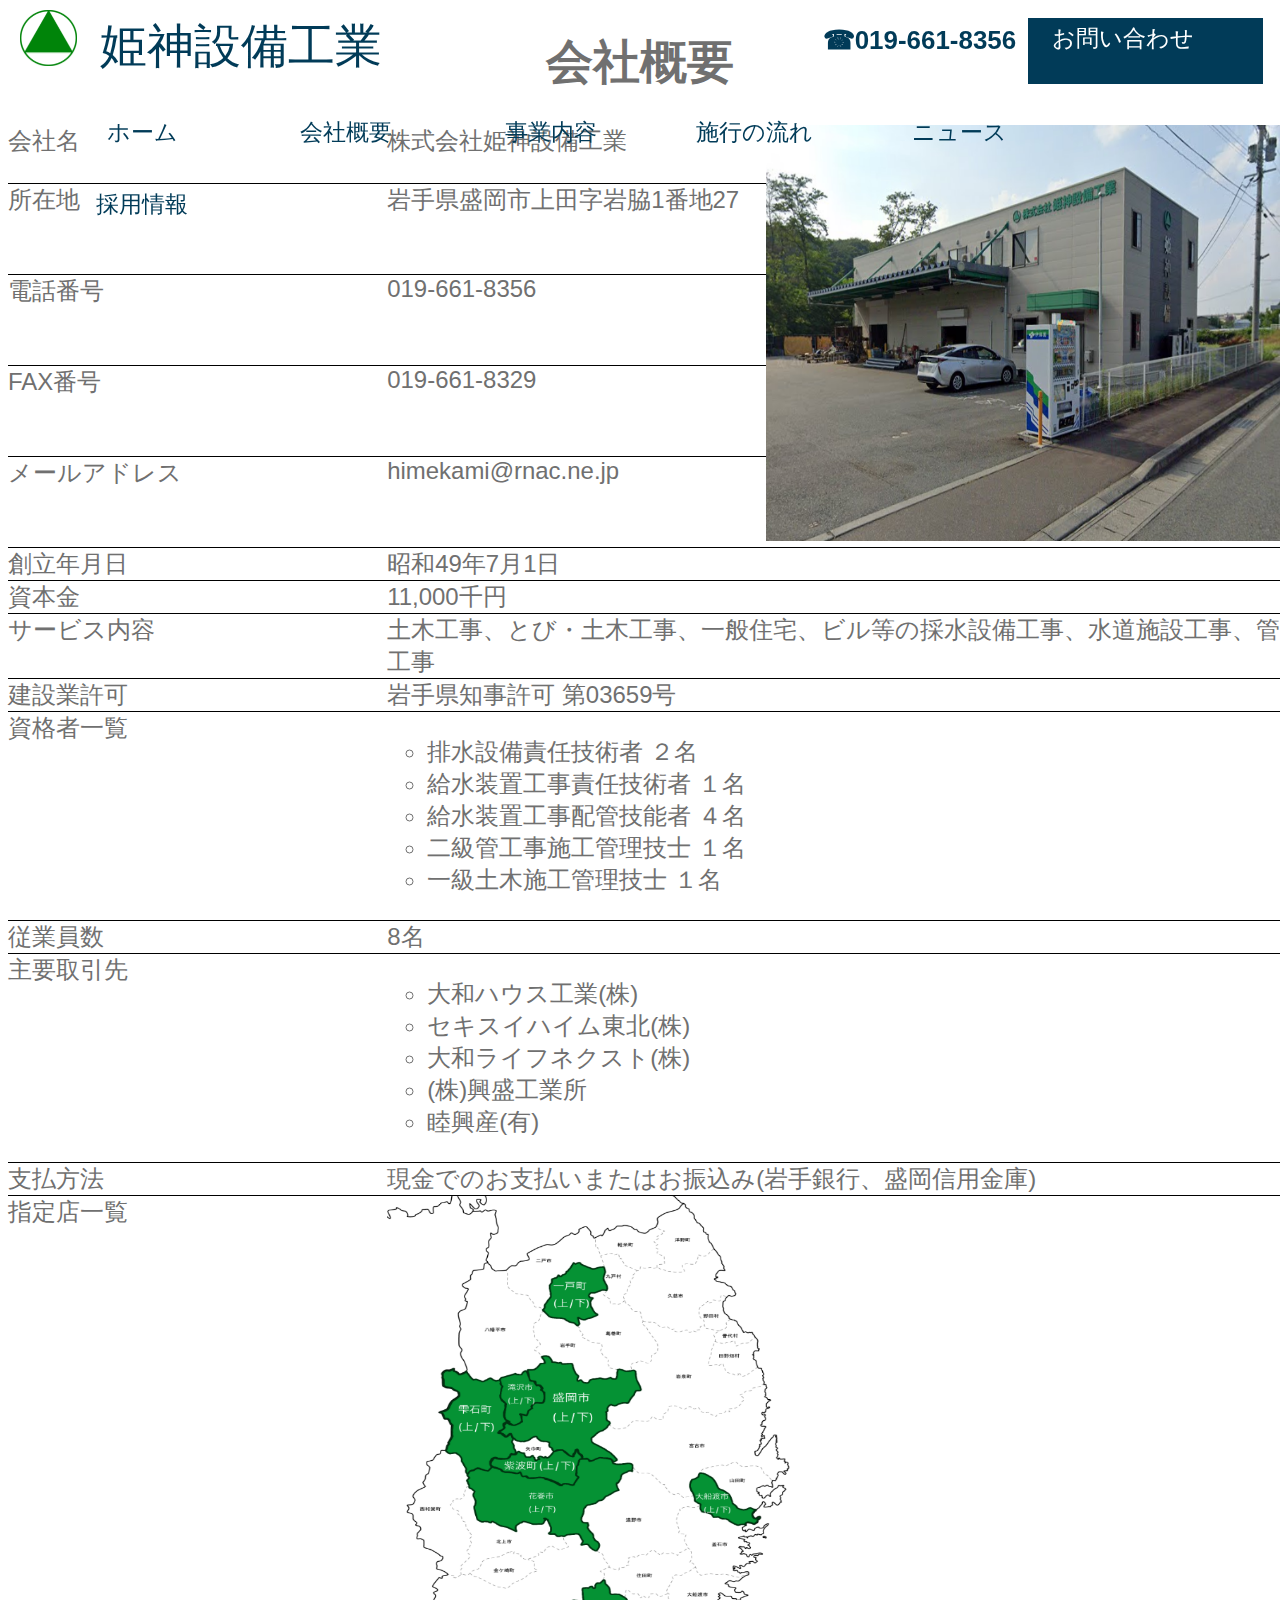
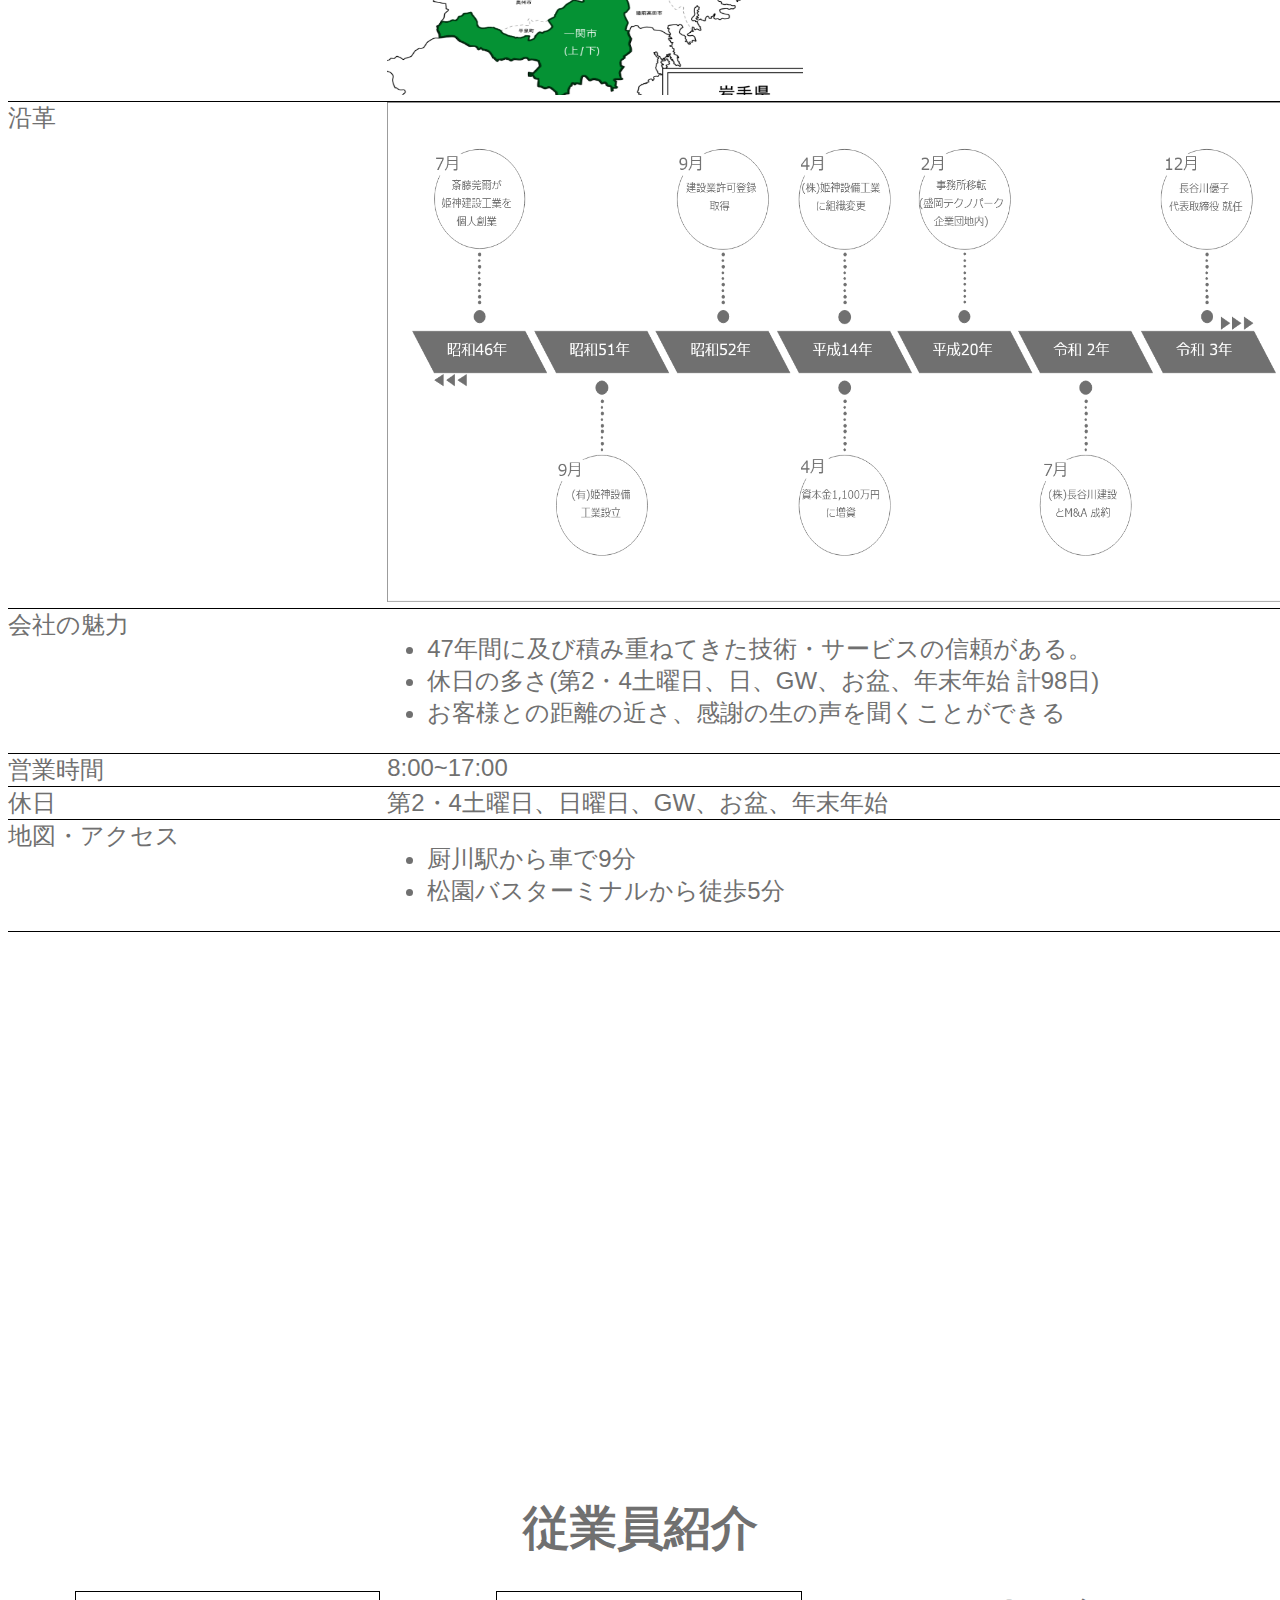
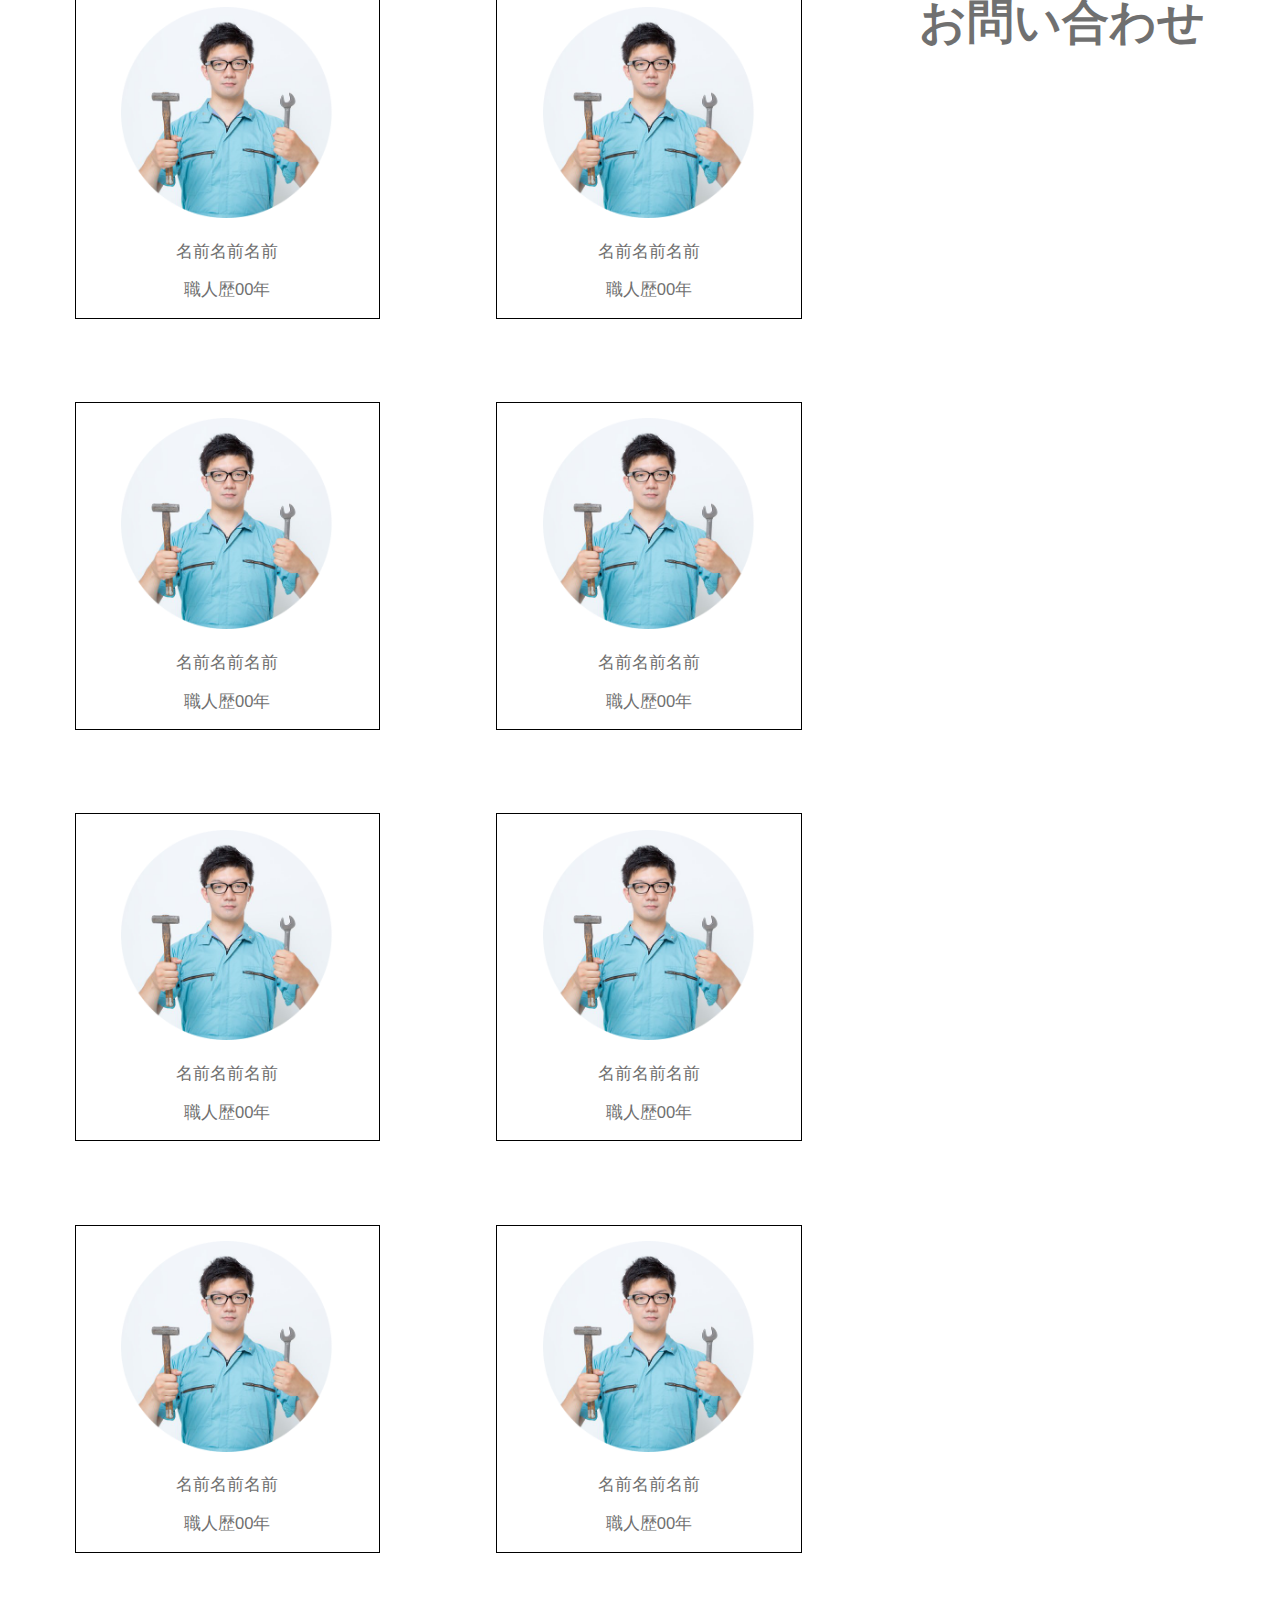
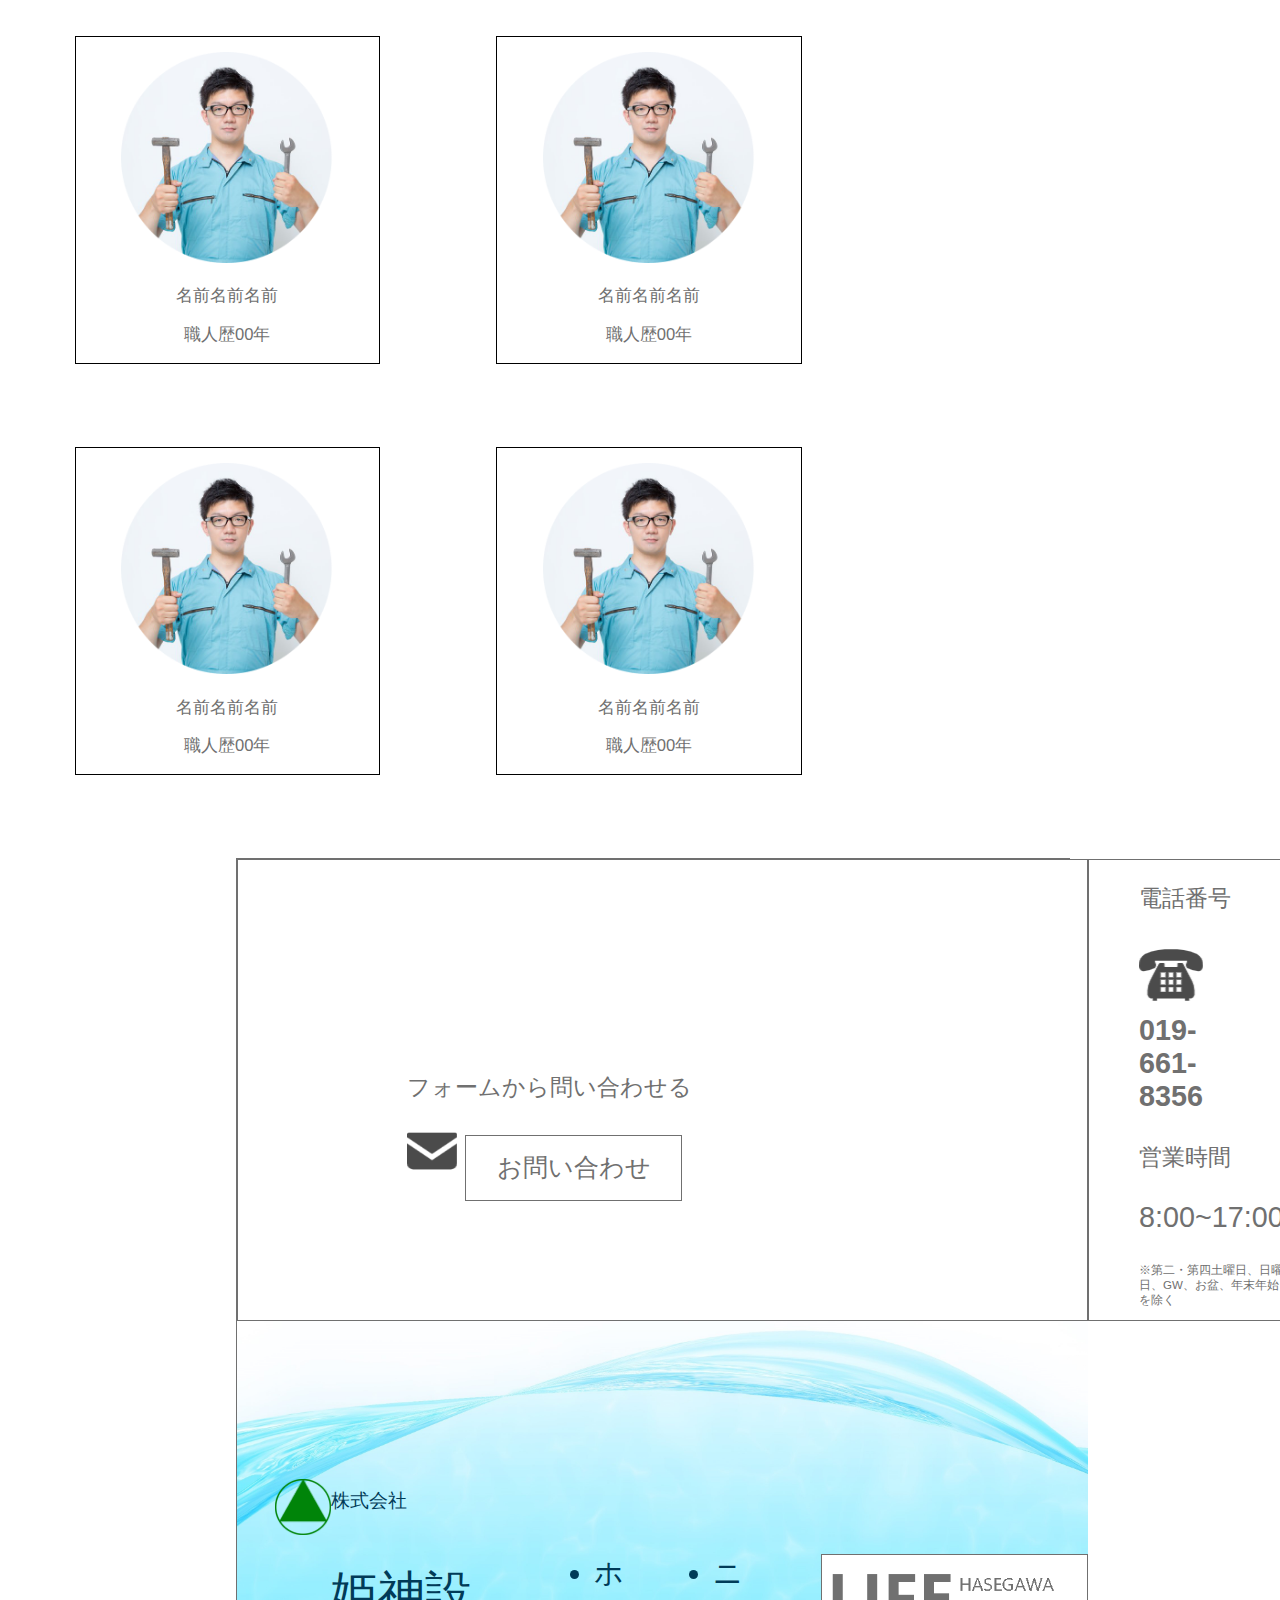
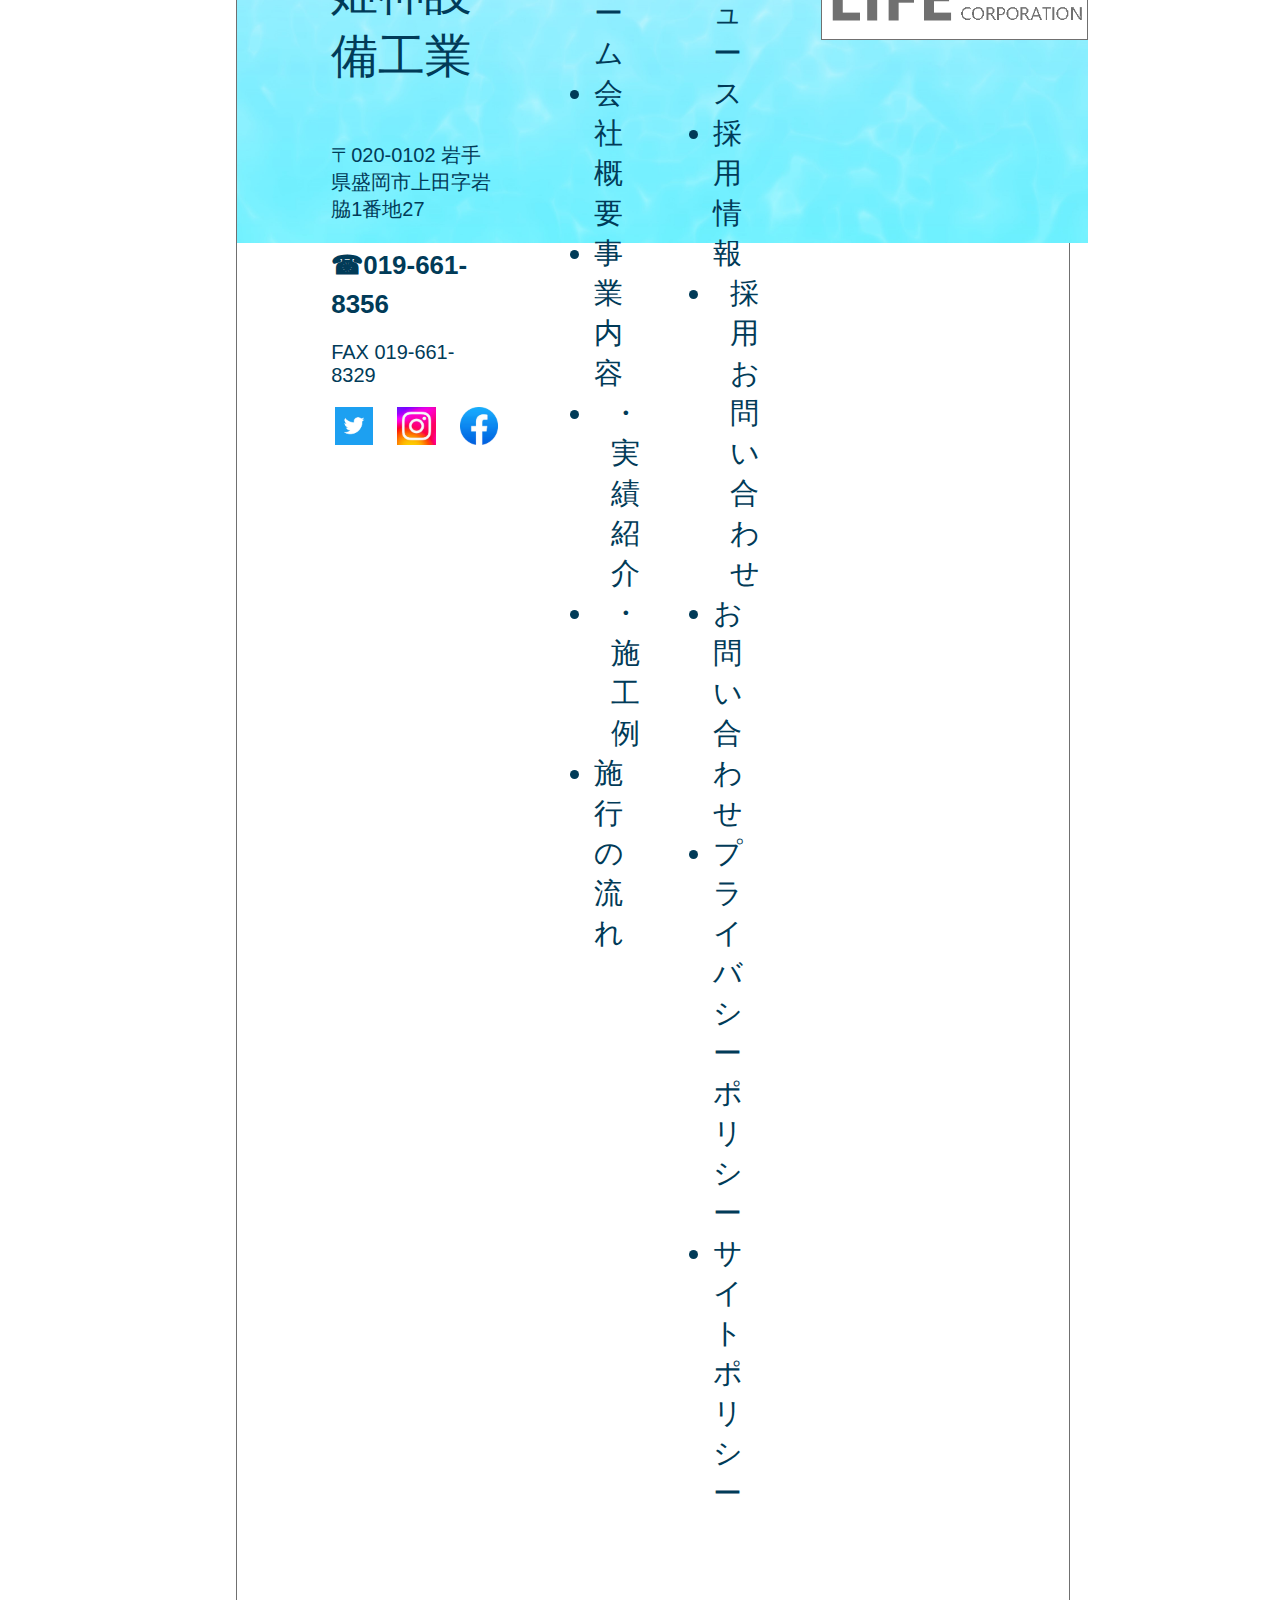
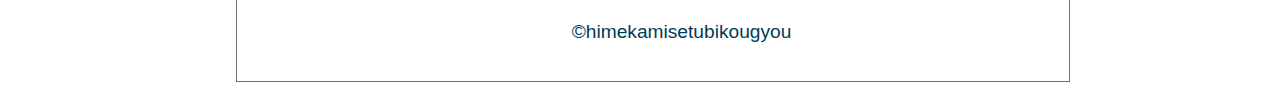
<file: box.html>
<!DOCTYPE html>
<html lang="en">
<head>
    <meta charset="UTF-8">
    <meta name="viewport" content="width=device-width, initial-scale=1.0">
    <link rel="stylesheet" href="css/style.css">
    <link rel="stylesheet" href="css/about.css">
    <title>会社概要</title>
</head>
<body id="about">
        <header id="header">
            <div class="header_upper_side">
                <div class="logo"><img src="./images/common/himekami_logo.png" alt="logo"></div>
                <div class="upper_left">
                    <a class="company_name" href="index.html">姫神設備工業</a>
                </div>
                <div class="upper_right">
                    <a class="tell" href="tel:#">☎019-661-8356</a>
                    <a class="inquiry_button" href="contact.html">お問い合わせ</a>
                </div>
            </div>
            
            <nav class="header_under_side">
                <ul class="menu">
                    <li class="main_list"><a href="index.html">ホーム</a></li>
                    <li class="main_list">
                        <a href="box.html">会社概要</a>
                        <ul>
                            <li class="sub_list"><a href="#">社員紹介</a></li>
                        </ul>
                    </li>
                    <li class="main_list">
                        <a href="project.html">事業内容</a>
                        <ul>
                            <li class="sub_list"><a href="#">実績紹介</a></li>
                            <li class="sub_list"><a href="#">施工例</a></li>
                        </ul>
                    </li>
                    <li class="main_list"><a href="work_flow.html">施行の流れ</a></li>
                    <li class="main_list"><a href="news.html">ニュース</a></li>
                    <li class="main_list">
                        <a href="#">採用情報</a>
                        <ul>
                            <li class="sub_list"><a href="#">採用お問い合わせ</a></li>
                        </ul>
                    </li>
                </ul>
            </nav>
        </header>

    <h1 class="title">会社概要</h1>
    <div id="box">
        <div>会社名</div>
        <div >株式会社姫神設備工業</div>
        <div id="img"><img src="images/img/about/姫神設備工業.png" alt="姫神設備工業の建物写真" id="himekami"></div>

        <div>所在地</div>
        <div>岩手県盛岡市上田字岩脇1番地27</div>

        <div>電話番号</div>
        <div>019-661-8356</div>
        
        <div>FAX番号</div>
        <div>019-661-8329</div>

        <div>メールアドレス</div>
        <div>himekami@rnac.ne.jp</div>

        <div>創立年月日</div>
        <div>昭和49年7月1日</div>

        <div>資本金</div>
        <div>11,000千円</div>

        <div>サービス内容</div>
        <div>土木工事、とび・土木工事、一般住宅、ビル等の採水設備工事、水道施設工事、管工事</div>
        
        <div>建設業許可</div>
        <div>岩手県知事許可 第03659号</div>
        
        <div>資格者一覧</div>
        <div>
            <ol>
                <li type="circle">排水設備責任技術者 ２名</li>
                <li type="circle">給水装置工事責任技術者 １名</li>
                <li type="circle">給水装置工事配管技能者 ４名</li>
                <li type="circle">二級管工事施工管理技士 １名</li>
                <li type="circle">一級土木施工管理技士 １名</li>
            </ol>
        </div>

        <div>従業員数</div>
        <div>8名</div>

        <div>主要取引先</div>
        <div>
            <ol>
                <li type="circle">大和ハウス工業(株)</li>
                <li type="circle">セキスイハイム東北(株)</li>
                <li type="circle">大和ライフネクスト(株)</li>
                <li type="circle">(株)興盛工業所</li>
                <li type="circle">睦興産(有)</li>
            </ol>
        </div>

        <div>支払方法</div>
        <div>現金でのお支払いまたはお振込み(岩手銀行、盛岡信用金庫)</div>

        <div class="store">指定店一覧</div>
        <div class="store"> <img src="images/img/about/岩手県.png" alt="岩手県地図" id="iwate"></div>

        <div class="time">沿革</div>
        <div class="time"> <img src="images/img/about/沿革.png" alt="沿革" id="enkaku"> </div>

        <div>会社の魅力</div>
        <div>
            <ol>
                <li type="disc">47年間に及び積み重ねてきた技術・サービスの信頼がある。</li>
                <li type="disc">休日の多さ(第2・4土曜日、日、GW、お盆、年末年始 計98日)</li>
                <li type="disc">お客様との距離の近さ、感謝の生の声を聞くことができる</li>
            </ol>
        </div>

        <div>営業時間</div>
        <div>8:00~17:00</div>


        <div>休日</div>
        <div>第2・4土曜日、日曜日、GW、お盆、年末年始</div>
        
        <div>地図・アクセス</div>
        <div>
            <ol>
                <li type="disc">厨川駅から車で9分</li>
                <li type="disc">松園バスターミナルから徒歩5分</li>
            </ol>
        </div>  
        <iframe id="map" src="https://www.google.com/maps/embed?pb=!1m18!1m12!1m3!1d3067.
            6318204201016!2d141.14738057455693!3d39.74792049607607!2m3!1f0!2f0!3f0!
            3m2!1i1024!2i768!4f13.1!3m3!1m2!1s0x5f85743c881f1095%3A0x5b688c05a5dee0a4!
            2z44CSMDIwLTAxMDIg5bKp5omL55yM55ub5bKh5biC5LiK55Sw5p2-5bGL5pW377yY77yX4oiS7
            7ySIOWnq-elnuioreWCmeW3pealrQ!5e0!3m2!1sja!2sjp!4v1689303034880!5m2!1sja!2sjp" 
            width="600" height="450" style="border:0;" allowfullscreen="" loading="lazy" 
            referrerpolicy="no-referrer-when-downgrade"></iframe>
    </div>

    <h1 class="emp_title">従業員紹介</h1>
    <div id="all_emp">
        <div class="enp_box" id="emp_box1">
            <img src="images/img/about/ペンチ＆スパナ.png" alt="従業員" class="emp_img">
            <p>名前名前名前</p>
            <p>職人歴00年</p>
        </div>

        <div class="enp_box" id="emp_box2">
            <img src="images/img/about/ペンチ＆スパナ.png" alt="従業員" class="emp_img">
            <p>名前名前名前</p>
            <p>職人歴00年</p>
        </div>

        <div class="enp_box" id="emp_box3">
            <img src="images/img/about/ペンチ＆スパナ.png" alt="従業員" class="emp_img">
            <p>名前名前名前</p>
            <p>職人歴00年</p>
        </div>
   
        <div class="enp_box" id="emp_box1">
            <img src="images/img/about/ペンチ＆スパナ.png" alt="従業員" class="emp_img">
            <p>名前名前名前</p>
            <p>職人歴00年</p>
        </div>

        <div class="enp_box" id="emp_box2">
            <img src="images/img/about/ペンチ＆スパナ.png" alt="従業員" class="emp_img">
            <p>名前名前名前</p>
            <p>職人歴00年</p>
        </div>

        <div class="enp_box" id="emp_box3">
            <img src="images/img/about/ペンチ＆スパナ.png" alt="従業員" class="emp_img">
            <p>名前名前名前</p>
            <p>職人歴00年</p>
        </div>

        <div class="enp_box" id="emp_box1">
            <img src="images/img/about/ペンチ＆スパナ.png" alt="従業員" class="emp_img">
            <p>名前名前名前</p>
            <p>職人歴00年</p>
        </div>

        <div class="enp_box" id="emp_box2">
            <img src="images/img/about/ペンチ＆スパナ.png" alt="従業員" class="emp_img">
            <p>名前名前名前</p>
            <p>職人歴00年</p>
        </div>

        <div class="enp_box" id="emp_box3">
            <img src="images/img/about/ペンチ＆スパナ.png" alt="従業員" class="emp_img">
            <p>名前名前名前</p>
            <p>職人歴00年</p>
        </div>

        <div class="enp_box" id="emp_box1">
            <img src="images/img/about/ペンチ＆スパナ.png" alt="従業員" class="emp_img">
            <p>名前名前名前</p>
            <p>職人歴00年</p>
        </div>

        <div class="enp_box" id="emp_box2">
            <img src="images/img/about/ペンチ＆スパナ.png" alt="従業員" class="emp_img">
            <p>名前名前名前</p>
            <p>職人歴00年</p>
        </div>

        <div class="enp_box" id="emp_box3">
            <img src="images/img/about/ペンチ＆スパナ.png" alt="従業員" class="emp_img">
            <p>名前名前名前</p>
            <p>職人歴00年</p>
        </div>
    </div>
        
    <h1 class="con_title">お問い合わせ</h1>
    <div id="con_tel_box">
    <div id="form_box">
        <div class="form_txt">
            <p>フォームから問い合わせる</p>
            <img src="images/img/about/メール.png" alt="メールマーク" id="mail">
            <button id="con_btn">お問い合わせ</button>
        </div>
    </div>
    <div id="tel_box">
        <div class="tel_txt">
            <p>電話番号</p>
            
            <p id="tel"><img src="images/img/about/プッシュ電話.png" alt="電話マーク" id="phone">019-661-8356</p>
            <p>営業時間</p>
            <p id="time">8:00~17:00</p>
            <p id="ant">※第二・第四土曜日、日曜日、GW、お盆、年末年始を除く</p>
        </div>
    </div>
    <footer id="footer">
        <div class="container">
            <div class="information">
                <div>
                    <img class="logo" src="./images/common/himekami_logo.png" alt="">
                </div>
                <div class="item">
                    <p>株式会社</p>
                    <p>姫神設備工業</p>

                    <p>〒020-0102 岩手県盛岡市上田字岩脇1番地27</p>
                    <a href="#">☎019-661-8356</a>
                    <p>FAX 019-661-8329</p>
                    <div class="sns_icon">
                        <img src="./images/common/twitter.png" alt="">
                        <img src="./images/common/instagram.png" alt="">
                        <img src="./images/common/facebook.png" alt="">
                    </div>
                </div>
            </div>
            <div class="sitemap_1">
                <ul>
                    <li><a>ホーム</a></li>
                    <li><a>会社概要</a></li>
                    <li><a>事業内容</a></li>
                    <li><a>・実績紹介</a></li>
                    <li><a>・施工例</a></li>
                    <li><a>施行の流れ</a></li>
                </ul>
            </div>
            <div class="sitemap_2">
                <ul>
                    <li><a>ニュース</a></li>
                    <li><a>採用情報</a></li>
                    <li><a>採用お問い合わせ</a></li>
                    <li><a>お問い合わせ</a></li>
                    <li><a>プライバシーポリシー</a></li>
                    <li><a>サイトポリシー</a></li>
                </ul>
            </div>
            <div class="company_icon">
                <a><img src="./images/common/hasegawa_logo.png" alt=""></a>
            </div>
        </div>
        <div class="copy"><p>©himekamisetubikougyou</p></div>
    </footer>


    <script src="./js/header.js"></script>
</body>
</html>
</file>
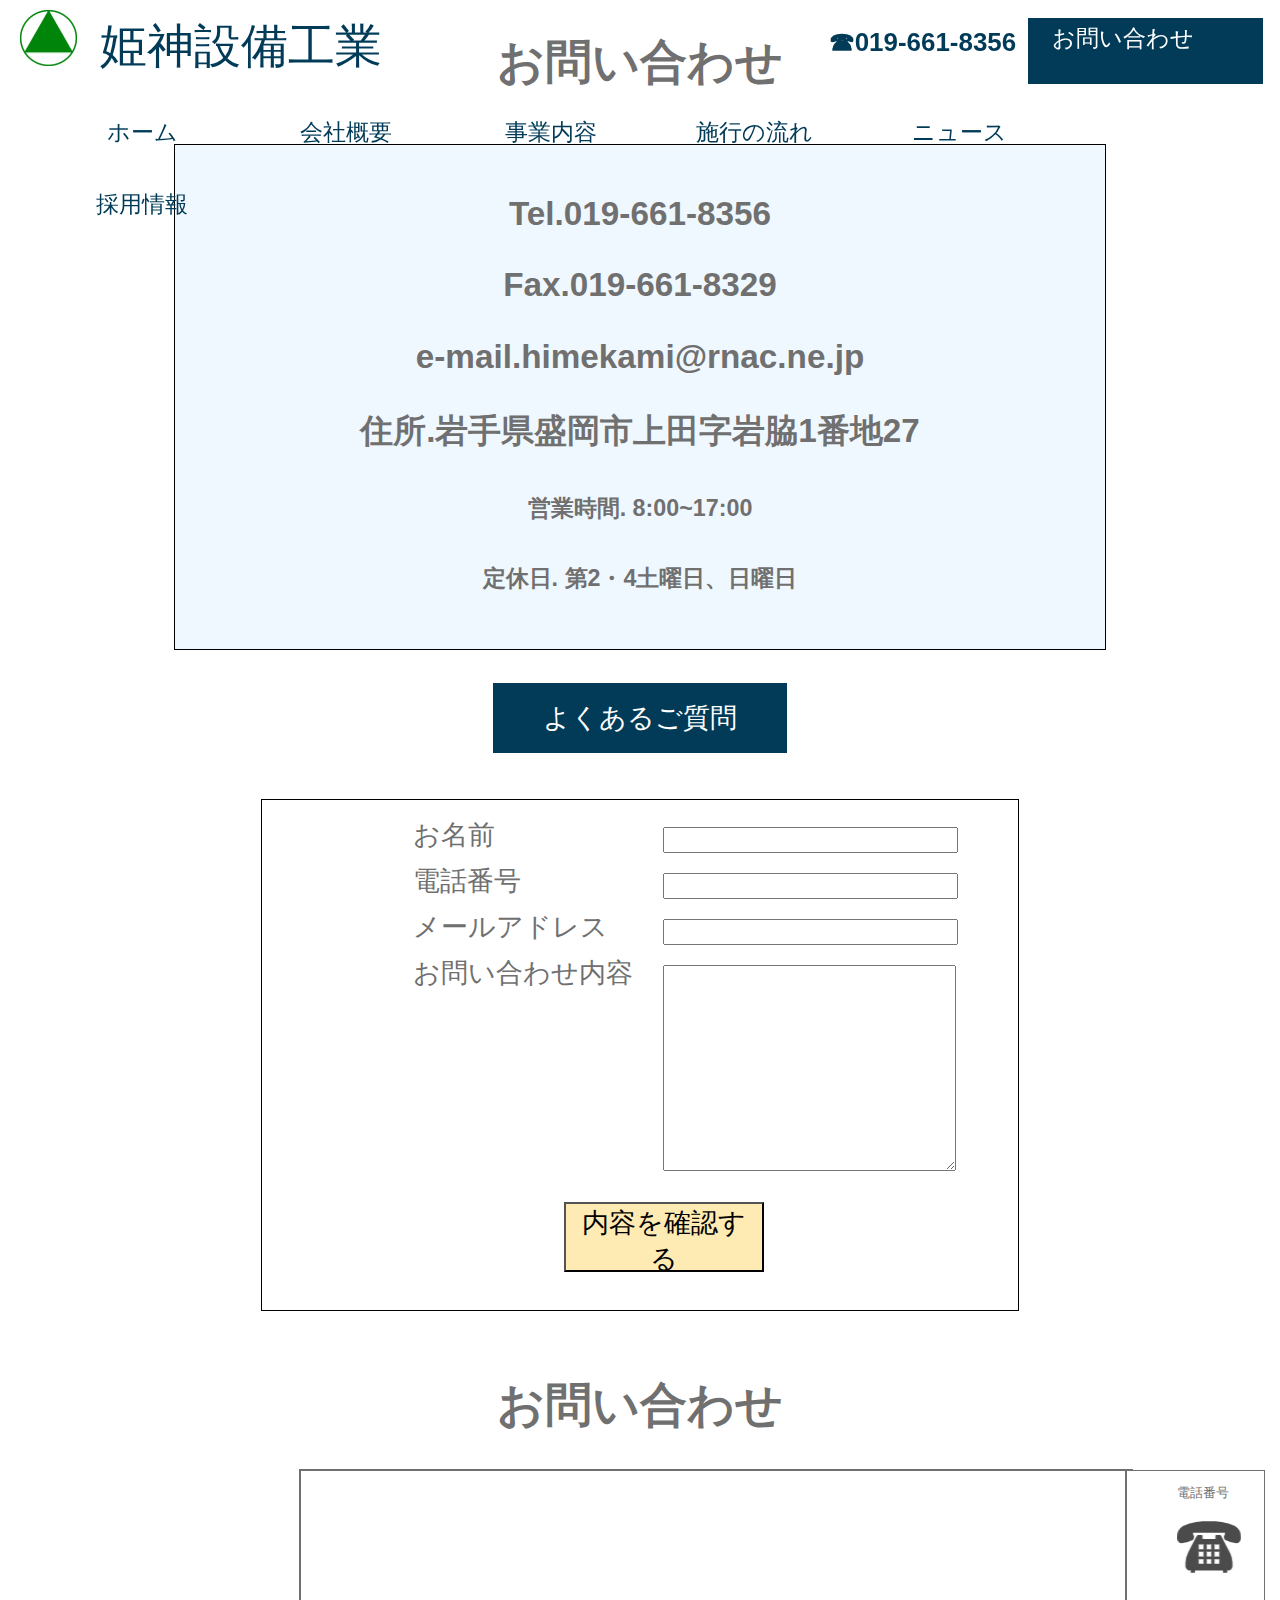
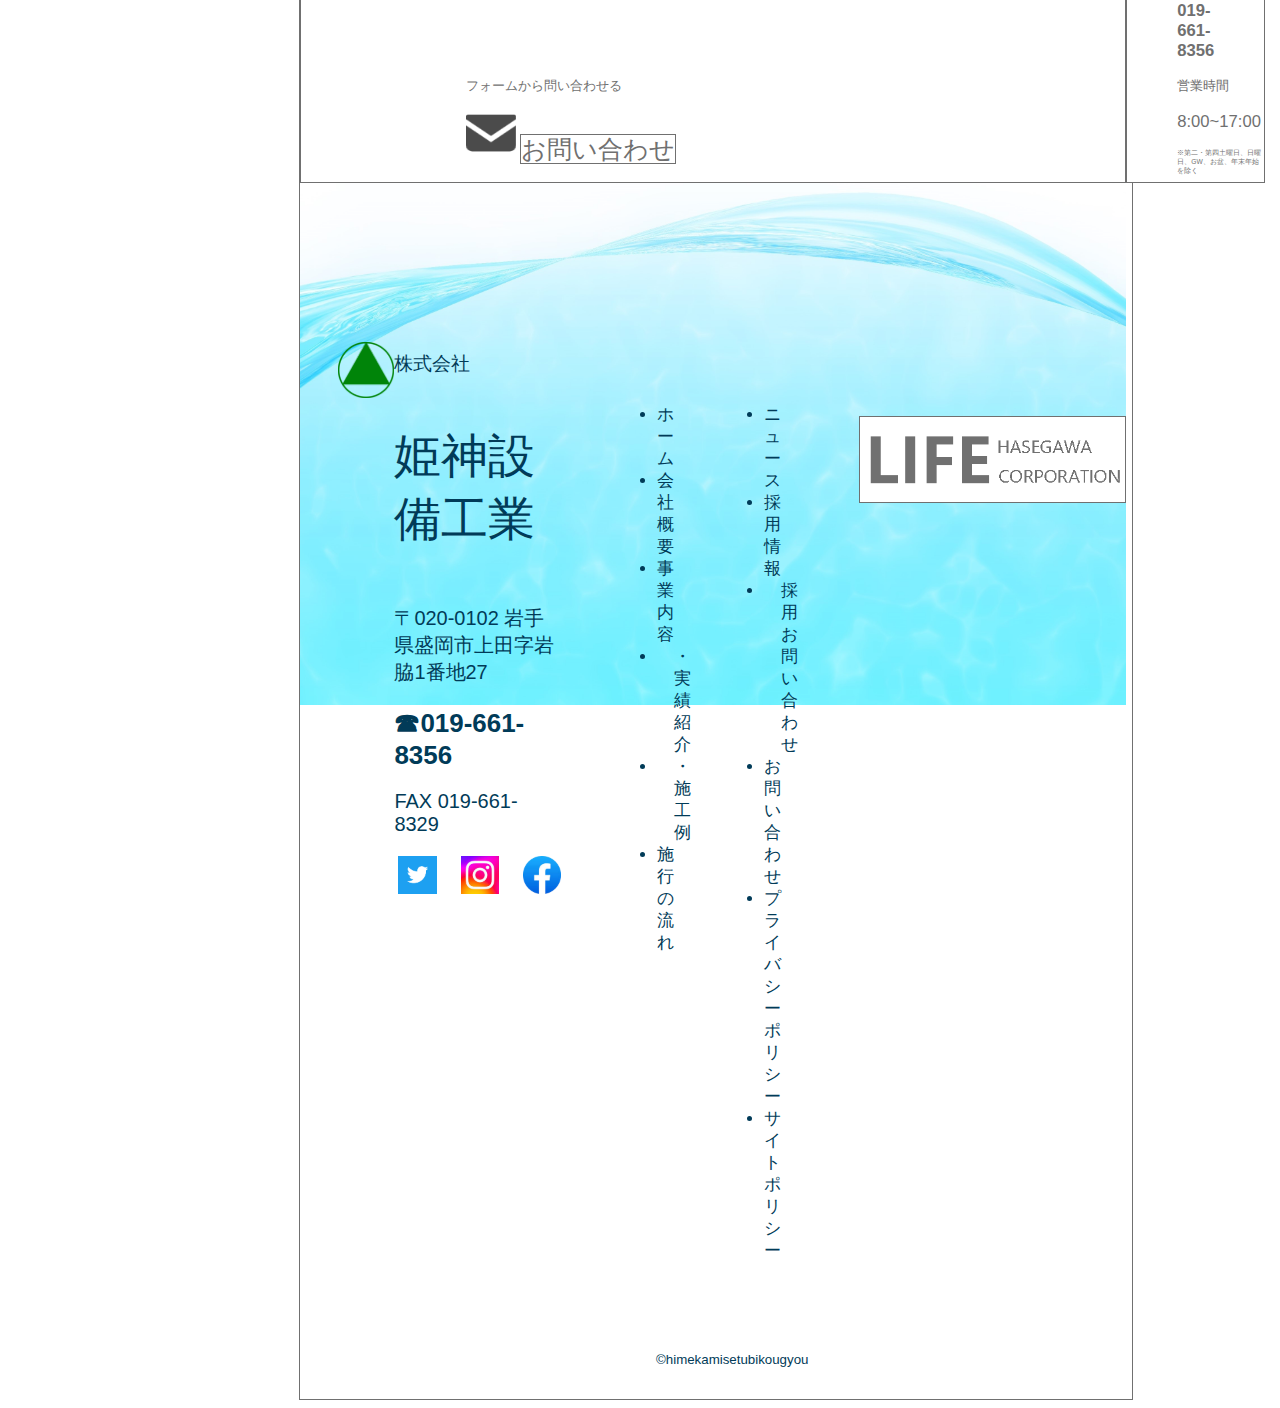
<file: contact.html>
<!DOCTYPE html>
<html lang="ja">
<head>
    <meta charset="UTF-8">
    <meta name="viewport" content="width=device-width, initial-scale=1.0">
    <link rel="stylesheet" href="css/style.css">
    <link rel="stylesheet" href="css/contact.css">
    <title>お問い合わせ</title>
</head>
<body>
        <header id="header">
            <div class="header_upper_side">
                <div class="logo"><img src="./images/common/himekami_logo.png" alt="logo"></div>
                <div class="upper_left">
                    <a class="company_name" href="index.html">姫神設備工業</a>
                </div>
                <div class="upper_right">
                    <a class="tell" href="tel:#">☎019-661-8356</a>
                    <a class="inquiry_button" href="contact.html">お問い合わせ</a>
                </div>
            </div>
            
            <nav class="header_under_side">
                <ul class="menu">
                    <li class="main_list"><a href="index.html">ホーム</a></li>
                    <li class="main_list">
                        <a href="box.html">会社概要</a>
                        <ul>
                            <li class="sub_list"><a href="#">社員紹介</a></li>
                        </ul>
                    </li>
                    <li class="main_list">
                        <a href="project.html">事業内容</a>
                        <ul>
                            <li class="sub_list"><a href="#">実績紹介</a></li>
                            <li class="sub_list"><a href="#">施工例</a></li>
                        </ul>
                    </li>
                    <li class="main_list"><a href="work_flow.html">施行の流れ</a></li>
                    <li class="main_list"><a href="news.html">ニュース</a></li>
                    <li class="main_list">
                        <a href="#">採用情報</a>
                        <ul>
                            <li class="sub_list"><a href="#">採用お問い合わせ</a></li>
                        </ul>
                    </li>
                </ul>
            </nav>
        </header>
 
    <div class="inquiry">
        <h1>お問い合わせ</h1>
        <div class="inquiry_info">
            <h3>Tel.019-661-8356</h3>
            <h3>Fax.019-661-8329</h3>
            <h3>e-mail.himekami@rnac.ne.jp</h3>
            <h3>住所.岩手県盛岡市上田字岩脇1番地27</h3>
            <h5>営業時間. 8:00~17:00</h5>
            <h5>定休日. 第2・4土曜日、日曜日</h5>
        </div>
        <a href="FAQ.html" id="question">よくあるご質問</a>
    </div>
    <div id="contact-form">
        <form class="contact" action="#">
            <dl>
            <dt>お名前</dt>
            <dd><input type="text" name="name" class="name"></dd>
            <dt>電話番号</dt>
            <dd><input type="tel" name="tel" class="tel"></dd>
            <dt>メールアドレス</dt>
            <dd><input type="email" name="email" class="email"></dd>
            <dt>お問い合わせ内容</dt>
            <dd><textarea name="message" class="message"></textarea></dd>
            </dl>
            <button type="submit" id="cofirm_botton">内容を確認する</button>
        </form>
    </div>
    <h1 class="con_title">お問い合わせ</h1>
    <div id="con_tel_box">
        <div id="form_box">
            <div class="form_txt">
                <p>フォームから問い合わせる</p>
                <img src="images/img/about/メール.png" alt="メールマーク" id="mail">
            <a href="contact.html" id="con_btn">お問い合わせ</a>
        </div>
    </div>

    <div id="tel_box">
        <div class="tel_txt">
            <p>電話番号</p>
            <img src="images/img/about/プッシュ電話.png" alt="電話マーク" id="phone">
            <p id="tel">019-661-8356</p>
            <p>営業時間</p>
            <p id="time">8:00~17:00</p>
            <p id="ant">※第二・第四土曜日、日曜日、GW、お盆、年末年始を除く</p>
        </div>
    </div>
    <footer id="footer">
        <div class="container">
            <div class="information">
                <div>
                    <img class="logo" src="./images/common/himekami_logo.png" alt="">
                </div>
                <div class="item">
                    <p>株式会社</p>
                    <p>姫神設備工業</p>

                    <p>〒020-0102 岩手県盛岡市上田字岩脇1番地27</p>
                    <a href="#">☎019-661-8356</a>
                    <p>FAX 019-661-8329</p>
                    <div class="sns_icon">
                        <img src="./images/common/twitter.png" alt="">
                        <img src="./images/common/instagram.png" alt="">
                        <img src="./images/common/facebook.png" alt="">
                    </div>
                </div>
            </div>
            <div class="sitemap_1">
                <ul>
                    <li><a>ホーム</a></li>
                    <li><a>会社概要</a></li>
                    <li><a>事業内容</a></li>
                    <li><a>・実績紹介</a></li>
                    <li><a>・施工例</a></li>
                    <li><a>施行の流れ</a></li>
                </ul>
            </div>
            <div class="sitemap_2">
                <ul>
                    <li><a>ニュース</a></li>
                    <li><a>採用情報</a></li>
                    <li><a>採用お問い合わせ</a></li>
                    <li><a>お問い合わせ</a></li>
                    <li><a>プライバシーポリシー</a></li>
                    <li><a>サイトポリシー</a></li>
                </ul>
            </div>
            <div class="company_icon">
                <a><img src="./images/common/hasegawa_logo.png" alt=""></a>
            </div>
        </div>
        <div class="copy"><p>©himekamisetubikougyou</p></div>
    </footer>


    <script src="./js/header.js"></script>
</body>
</html>
</file>
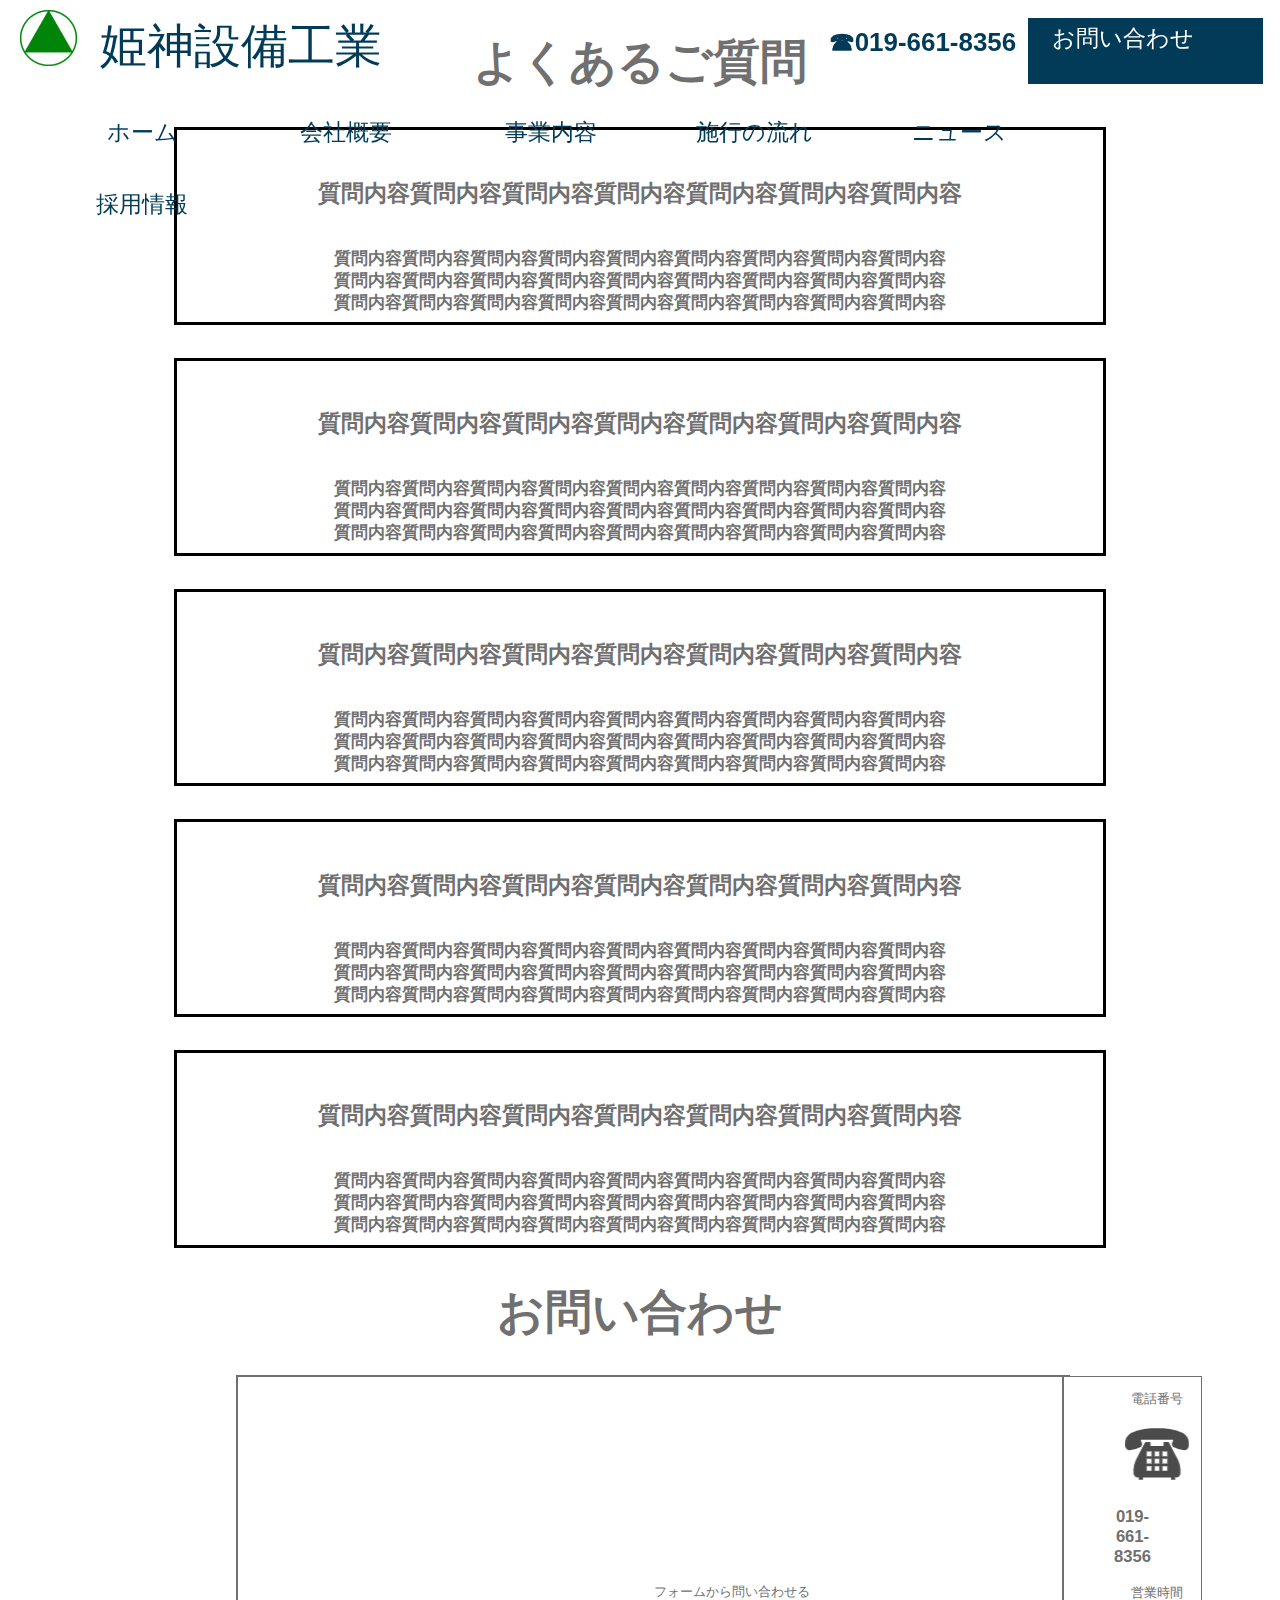
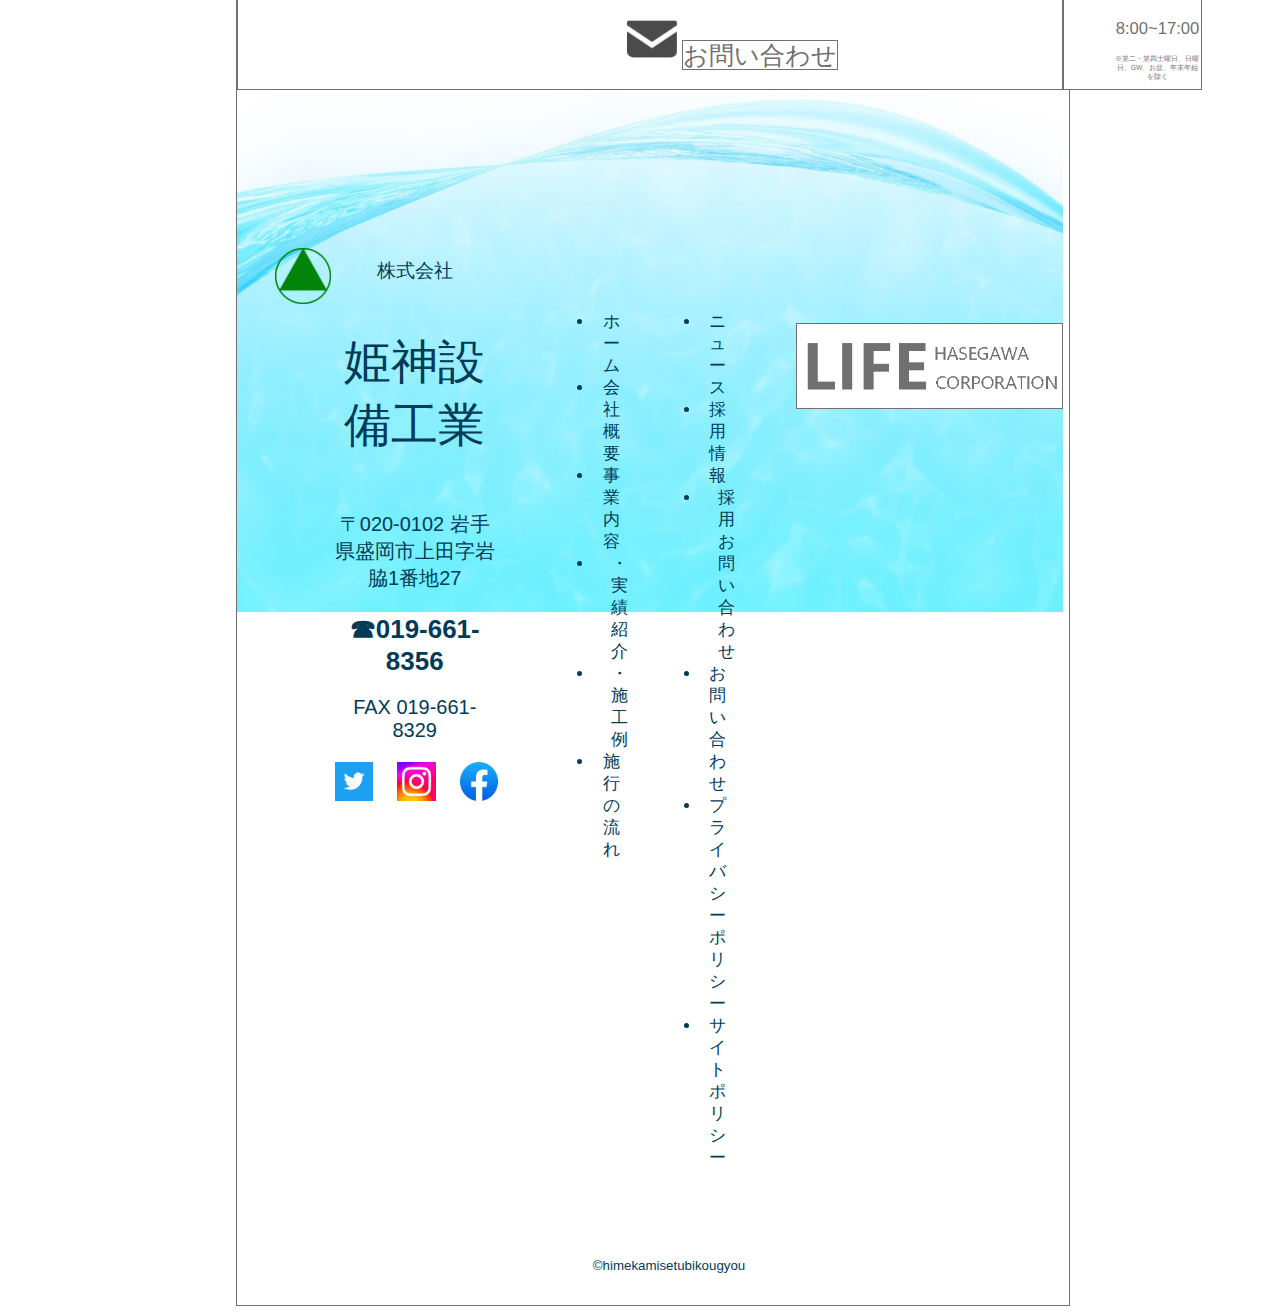
<file: FAQ.html>
<!DOCTYPE html>
<html lang="ja">
<head>
    <meta charset="UTF-8">
    <meta name="viewport" content="width=device-width, initial-scale=1.0">
    <link rel="stylesheet" href="css/style.css">
    <link rel="stylesheet" href="css/FAQ.css">
    <title>よくあるご質問</title>
</head>
<body>
        
        <header id="header">
            <div class="header_upper_side">
                <div class="logo"><img src="./images/common/himekami_logo.png" alt="logo"></div>
                <div class="upper_left">
                    <a class="company_name" href="index.html">姫神設備工業</a>
                </div>
                <div class="upper_right">
                    <a class="tell" href="tel:#">☎019-661-8356</a>
                    <a class="inquiry_button" href="contact.html">お問い合わせ</a>
                </div>
            </div>
            
            <nav class="header_under_side">
                <ul class="menu">
                    <li class="main_list"><a href="index.html">ホーム</a></li>
                    <li class="main_list">
                        <a href="box.html">会社概要</a>
                        <ul>
                            <li class="sub_list"><a href="#">社員紹介</a></li>
                        </ul>
                    </li>
                    <li class="main_list">
                        <a href="project.html">事業内容</a>
                        <ul>
                            <li class="sub_list"><a href="#">実績紹介</a></li>
                            <li class="sub_list"><a href="#">施工例</a></li>
                        </ul>
                    </li>
                    <li class="main_list"><a href="work_flow.html">施行の流れ</a></li>
                    <li class="main_list"><a href="news.html">ニュース</a></li>
                    <li class="main_list">
                        <a href="#">採用情報</a>
                        <ul>
                            <li class="sub_list"><a href="#">採用お問い合わせ</a></li>
                        </ul>
                    </li>
                </ul>
            </nav>
        </header>
   
    <div class="question">
        <h1>よくあるご質問</h1>

        <div class="box">
            <h5>質問内容質問内容質問内容質問内容質問内容質問内容質問内容</h5>
            <P>質問内容質問内容質問内容質問内容質問内容質問内容質問内容質問内容質問内容</P>
            <P>質問内容質問内容質問内容質問内容質問内容質問内容質問内容質問内容質問内容</P>
            <P>質問内容質問内容質問内容質問内容質問内容質問内容質問内容質問内容質問内容</P>
        </div>
        
        <div class="box">
            <h5>質問内容質問内容質問内容質問内容質問内容質問内容質問内容</h5>
            <P>質問内容質問内容質問内容質問内容質問内容質問内容質問内容質問内容質問内容</P>
            <P>質問内容質問内容質問内容質問内容質問内容質問内容質問内容質問内容質問内容</P>
            <P>質問内容質問内容質問内容質問内容質問内容質問内容質問内容質問内容質問内容</P>
        </div>

        <div class="box">
            <h5>質問内容質問内容質問内容質問内容質問内容質問内容質問内容</h5>
            <P>質問内容質問内容質問内容質問内容質問内容質問内容質問内容質問内容質問内容</P>
            <P>質問内容質問内容質問内容質問内容質問内容質問内容質問内容質問内容質問内容</P>
            <P>質問内容質問内容質問内容質問内容質問内容質問内容質問内容質問内容質問内容</P>
        </div>

        <div class="box">
            <h5>質問内容質問内容質問内容質問内容質問内容質問内容質問内容</h5>
            <P>質問内容質問内容質問内容質問内容質問内容質問内容質問内容質問内容質問内容</P>
            <P>質問内容質問内容質問内容質問内容質問内容質問内容質問内容質問内容質問内容</P>
            <P>質問内容質問内容質問内容質問内容質問内容質問内容質問内容質問内容質問内容</P>
        </div>

        <div class="box">
            <h5>質問内容質問内容質問内容質問内容質問内容質問内容質問内容</h5>
            <P>質問内容質問内容質問内容質問内容質問内容質問内容質問内容質問内容質問内容</P>
            <P>質問内容質問内容質問内容質問内容質問内容質問内容質問内容質問内容質問内容</P>
            <P>質問内容質問内容質問内容質問内容質問内容質問内容質問内容質問内容質問内容</P>
        </div>
        
        <h1 class="con_title">お問い合わせ</h1>
        <div id="con_tel_box">
            <div id="form_box">
                <div class="form_txt">
                    <p>フォームから問い合わせる</p>
                    <img src="images/img/about/メール.png" alt="メールマーク" id="mail">
                <a href="contact.html" id="con_btn">お問い合わせ</a>
            </div>
        </div>
    
        <div id="tel_box">
            <div class="tel_txt">
                <p>電話番号</p>
                <img src="images/img/about/プッシュ電話.png" alt="電話マーク" id="phone">
                <p id="tel">019-661-8356</p>
                <p>営業時間</p>
                <p id="time">8:00~17:00</p>
                <p id="ant">※第二・第四土曜日、日曜日、GW、お盆、年末年始を除く</p>
            </div>
        </div>
        <footer id="footer">
            <div class="container">
                <div class="information">
                    <div>
                        <img class="logo" src="./images/common/himekami_logo.png" alt="">
                    </div>
                    <div class="item">
                        <p>株式会社</p>
                        <p>姫神設備工業</p>
    
                        <p>〒020-0102 岩手県盛岡市上田字岩脇1番地27</p>
                        <a href="#">☎019-661-8356</a>
                        <p>FAX 019-661-8329</p>
                        <div class="sns_icon">
                            <img src="./images/common/twitter.png" alt="">
                            <img src="./images/common/instagram.png" alt="">
                            <img src="./images/common/facebook.png" alt="">
                        </div>
                    </div>
                </div>
                <div class="sitemap_1">
                    <ul>
                        <li><a>ホーム</a></li>
                        <li><a>会社概要</a></li>
                        <li><a>事業内容</a></li>
                        <li><a>・実績紹介</a></li>
                        <li><a>・施工例</a></li>
                        <li><a>施行の流れ</a></li>
                    </ul>
                </div>
                <div class="sitemap_2">
                    <ul>
                        <li><a>ニュース</a></li>
                        <li><a>採用情報</a></li>
                        <li><a>採用お問い合わせ</a></li>
                        <li><a>お問い合わせ</a></li>
                        <li><a>プライバシーポリシー</a></li>
                        <li><a>サイトポリシー</a></li>
                    </ul>
                </div>
                <div class="company_icon">
                    <a><img src="./images/common/hasegawa_logo.png" alt=""></a>
                </div>
            </div>
            <div class="copy"><p>©himekamisetubikougyou</p></div>
        </footer>
    
    
        <script src="./js/header.js"></script>
</body>
</html>
</file>
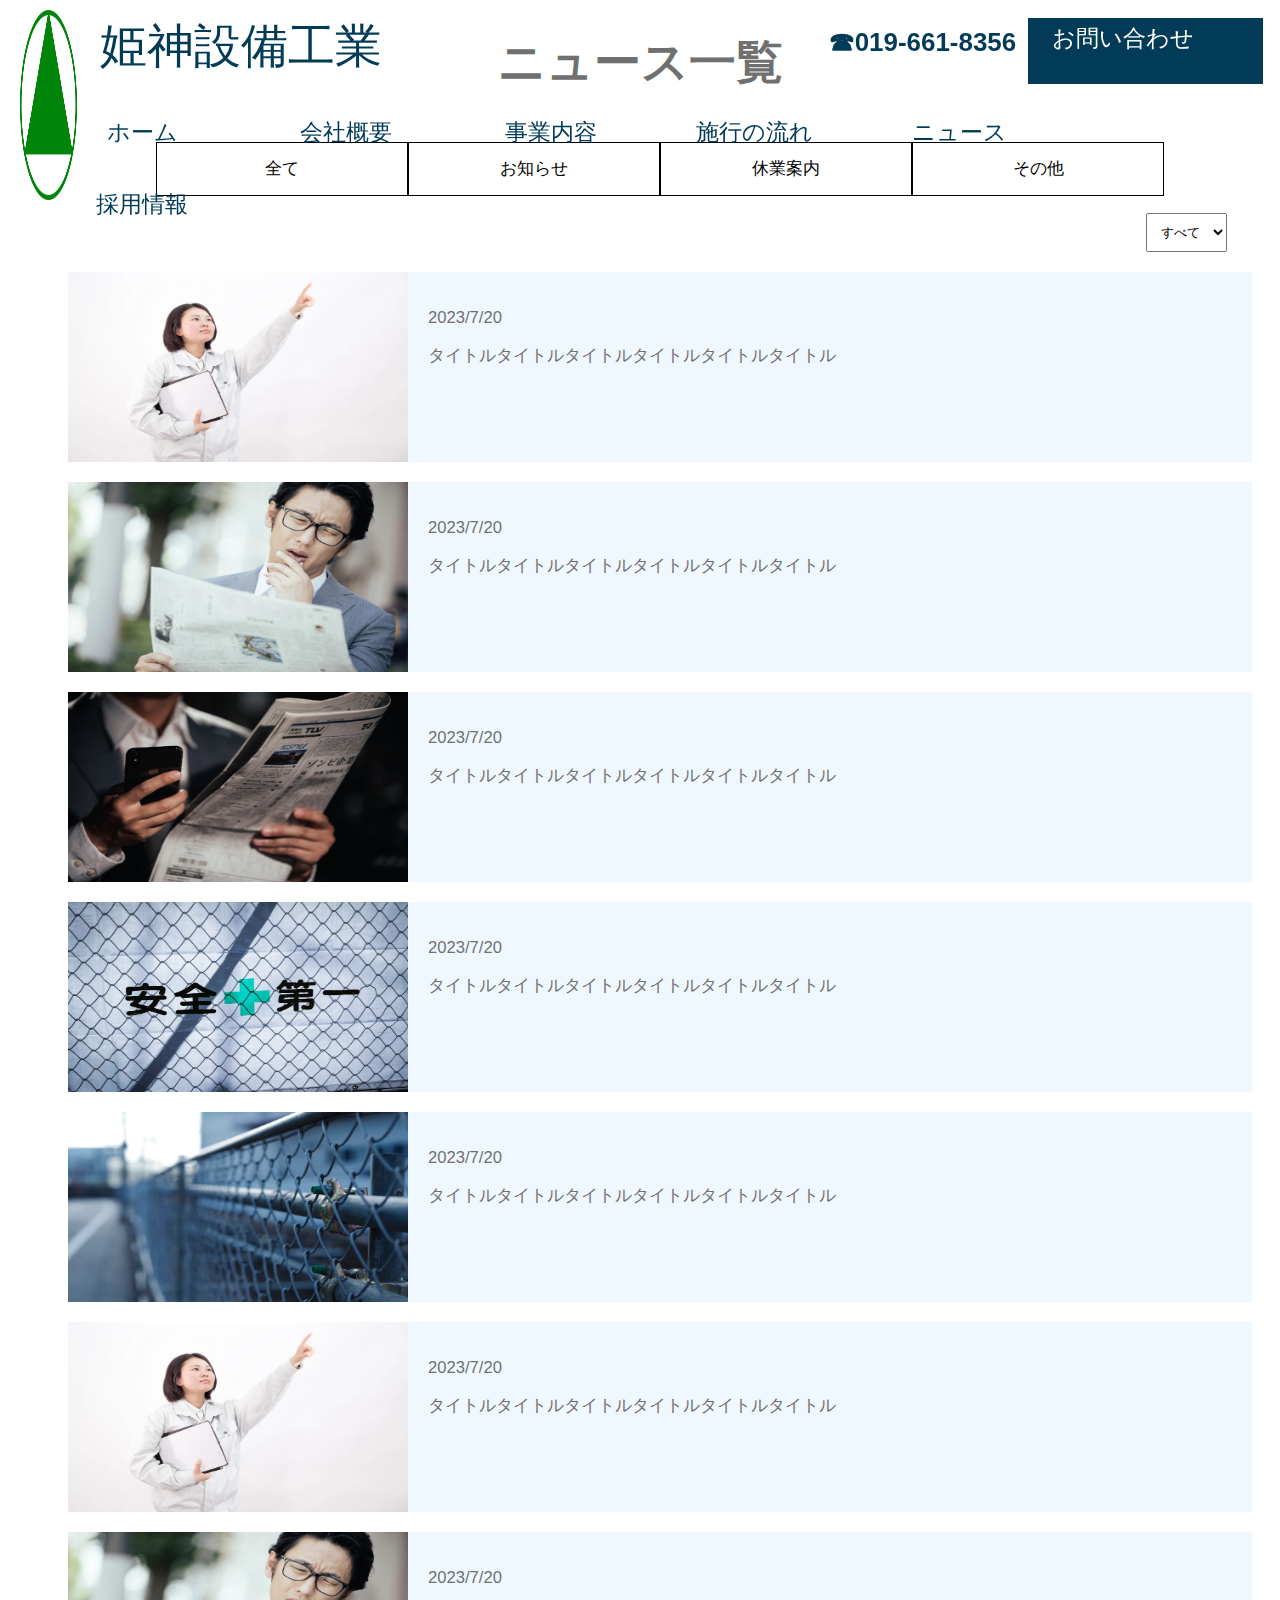
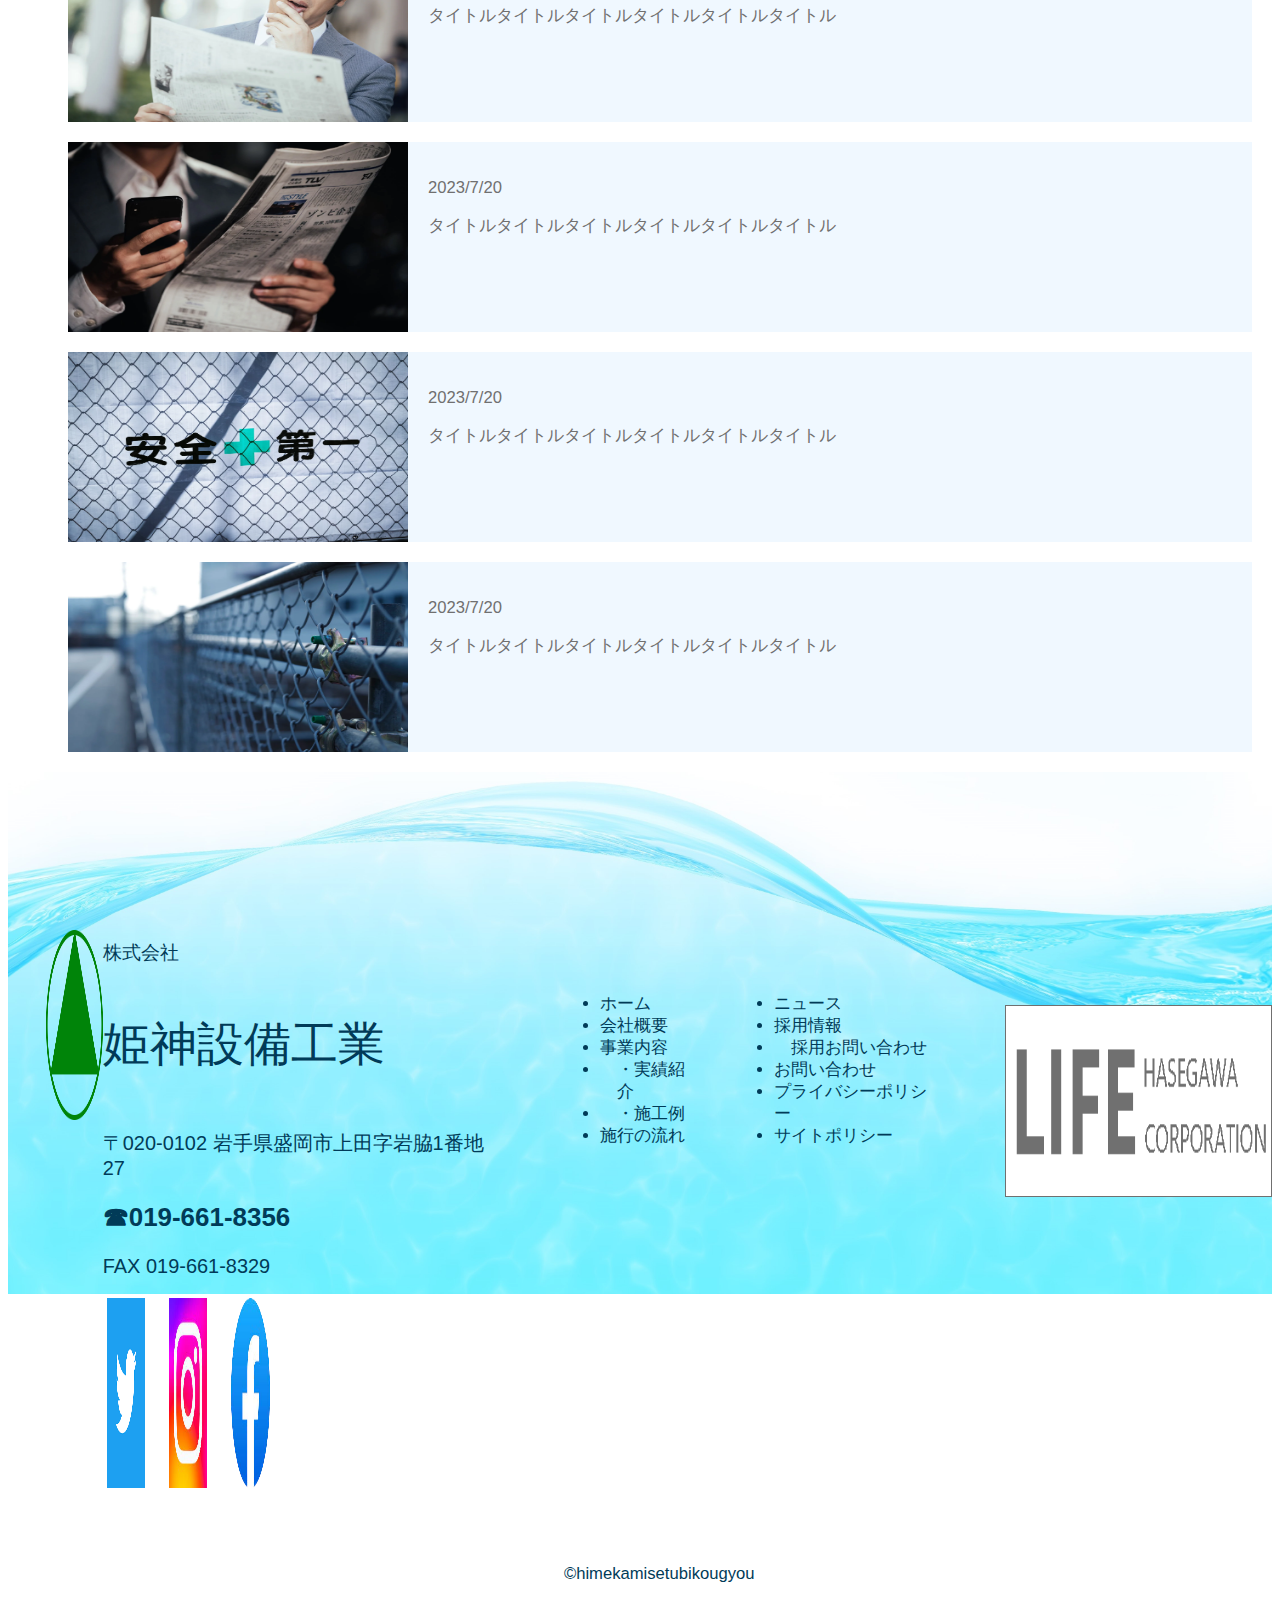
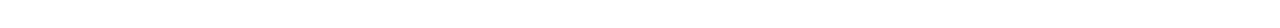
<file: news.html>
<!DOCTYPE html>
<html lang="ja">
<head>
    <meta charset="UTF-8">
    <meta name="viewport" content="width=device-width, initial-scale=1.0">
    <link rel="stylesheet" href="css/style.css">
    <link rel="stylesheet" href="css/news.css">
    <title>ニュース一覧</title>
</head>
<body>

        <header id="header">
            <div class="header_upper_side">
                <div class="logo"><img src="./images/common/himekami_logo.png" alt="logo"></div>
                <div class="upper_left">
                    <a class="company_name" href="index.html">姫神設備工業</a>
                </div>
                <div class="upper_right">
                    <a class="tell" href="tel:#">☎019-661-8356</a>
                    <a class="inquiry_button" href="contact.html">お問い合わせ</a>
                </div>
            </div>
            
            <nav class="header_under_side">
                <ul class="menu">
                    <li class="main_list"><a href="index.html">ホーム</a></li>
                    <li class="main_list">
                        <a href="box.html">会社概要</a>
                        <ul>
                            <li class="sub_list"><a href="#">社員紹介</a></li>
                        </ul>
                    </li>
                    <li class="main_list">
                        <a href="project.html">事業内容</a>
                        <ul>
                            <li class="sub_list"><a href="#">実績紹介</a></li>
                            <li class="sub_list"><a href="#">施工例</a></li>
                        </ul>
                    </li>
                    <li class="main_list"><a href="work_flow.html">施行の流れ</a></li>
                    <li class="main_list"><a href="news.html">ニュース</a></li>
                    <li class="main_list">
                        <a href="#">採用情報</a>
                        <ul>
                            <li class="sub_list"><a href="#">採用お問い合わせ</a></li>
                        </ul>
                    </li>
                </ul>
            </nav>
        </header>

    <h1>ニュース一覧</h1>
    <div id="div-link">
        <ul id="pegelink">
            <li><a href="news.html" class="link">全て</a></li>
            <li><a href="news.html" class="link">お知らせ</a></li>
            <li><a href="news.html" class="link">休業案内</a></li>
            <li><a href="news.html" class="link">その他</a></li>
        </ul>
    </div>
    <select id="pulldown">
        <option>すべて</option>
        <option>2019</option>
        <option>2020</option>
        <option>2021</option>
        <option>2022</option>
        <option>2023</option>
    </select>
    <ul>
        <li class="newsbox">
            <img src="images\img\ニュース画像1.webp">
            <div>
                <p>2023/7/20</p>
                <a href="news_detail.html">タイトルタイトルタイトルタイトルタイトルタイトル</a>
            </div>
        </li>
        <li class="newsbox">
            <img src="images\img\ニュース画像2.webp">
            <div>
                <p>2023/7/20</p>
                <a href="news_detail.html">タイトルタイトルタイトルタイトルタイトルタイトル</a>
            </div>
        </li>
        <li class="newsbox">
            <img src="images\img\ニュース画像3.webp">
            <div>
                <p>2023/7/20</p>
                <a href="news_detail.html">タイトルタイトルタイトルタイトルタイトルタイトル</a>
            </div>
        </li>
        <li class="newsbox">
            <img src="images\img\ニュース画像4.webp">
            <div>
                <p>2023/7/20</p>
                <a href="news_detail.html">タイトルタイトルタイトルタイトルタイトルタイトル</a>
            </div>
        </li>
        <li class="newsbox">
            <img src="images\img\ニュース画像5.webp">
            <div>
                <p>2023/7/20</p>
                <a href="news_detail.html">タイトルタイトルタイトルタイトルタイトルタイトル</a>
            </div>
        </li>
        <li class="newsbox">
            <img src="images\img\ニュース画像1.webp">
            <div>
                <p>2023/7/20</p>
                <a href="news_detail.html">タイトルタイトルタイトルタイトルタイトルタイトル</a>
            </div>
        </li>
        <li class="newsbox">
            <img src="images\img\ニュース画像2.webp">
            <div>
                <p>2023/7/20</p>
                <a href="news_detail.html">タイトルタイトルタイトルタイトルタイトルタイトル</a>
            </div>
        </li>
        <li class="newsbox">
            <img src="images\img\ニュース画像3.webp">
            <div>
                <p>2023/7/20</p>
                <a href="news_detail.html">タイトルタイトルタイトルタイトルタイトルタイトル</a>
            </div>
        </li>
        <li class="newsbox">
            <img src="images\img\ニュース画像4.webp">
            <div>
                <p>2023/7/20</p>
                <a href="news_detail.html">タイトルタイトルタイトルタイトルタイトルタイトル</a>
            </div>
        </li>
        <li class="newsbox">
            <img src="images\img\ニュース画像5.webp">
            <div>
                <p>2023/7/20</p>
                <a href="news_detail.html">タイトルタイトルタイトルタイトルタイトルタイトル</a>
            </div>
        </li>
    </ul>
    <footer id="footer">
        <div class="container">
            <div class="information">
                <div>
                    <img class="logo" src="./images/common/himekami_logo.png" alt="">
                </div>
                <div class="item">
                    <p>株式会社</p>
                    <p>姫神設備工業</p>

                    <p>〒020-0102 岩手県盛岡市上田字岩脇1番地27</p>
                    <a href="#">☎019-661-8356</a>
                    <p>FAX 019-661-8329</p>
                    <div class="sns_icon">
                        <img src="./images/common/twitter.png" alt="">
                        <img src="./images/common/instagram.png" alt="">
                        <img src="./images/common/facebook.png" alt="">
                    </div>
                </div>
            </div>
            <div class="sitemap_1">
                <ul>
                    <li><a>ホーム</a></li>
                    <li><a>会社概要</a></li>
                    <li><a>事業内容</a></li>
                    <li><a>・実績紹介</a></li>
                    <li><a>・施工例</a></li>
                    <li><a>施行の流れ</a></li>
                </ul>
            </div>
            <div class="sitemap_2">
                <ul>
                    <li><a>ニュース</a></li>
                    <li><a>採用情報</a></li>
                    <li><a>採用お問い合わせ</a></li>
                    <li><a>お問い合わせ</a></li>
                    <li><a>プライバシーポリシー</a></li>
                    <li><a>サイトポリシー</a></li>
                </ul>
            </div>
            <div class="company_icon">
                <a><img src="./images/common/hasegawa_logo.png" alt=""></a>
            </div>
        </div>
        <div class="copy"><p>©himekamisetubikougyou</p></div>
    </footer>


    <script src="./js/header.js"></script>
</body>
</html>
</file>
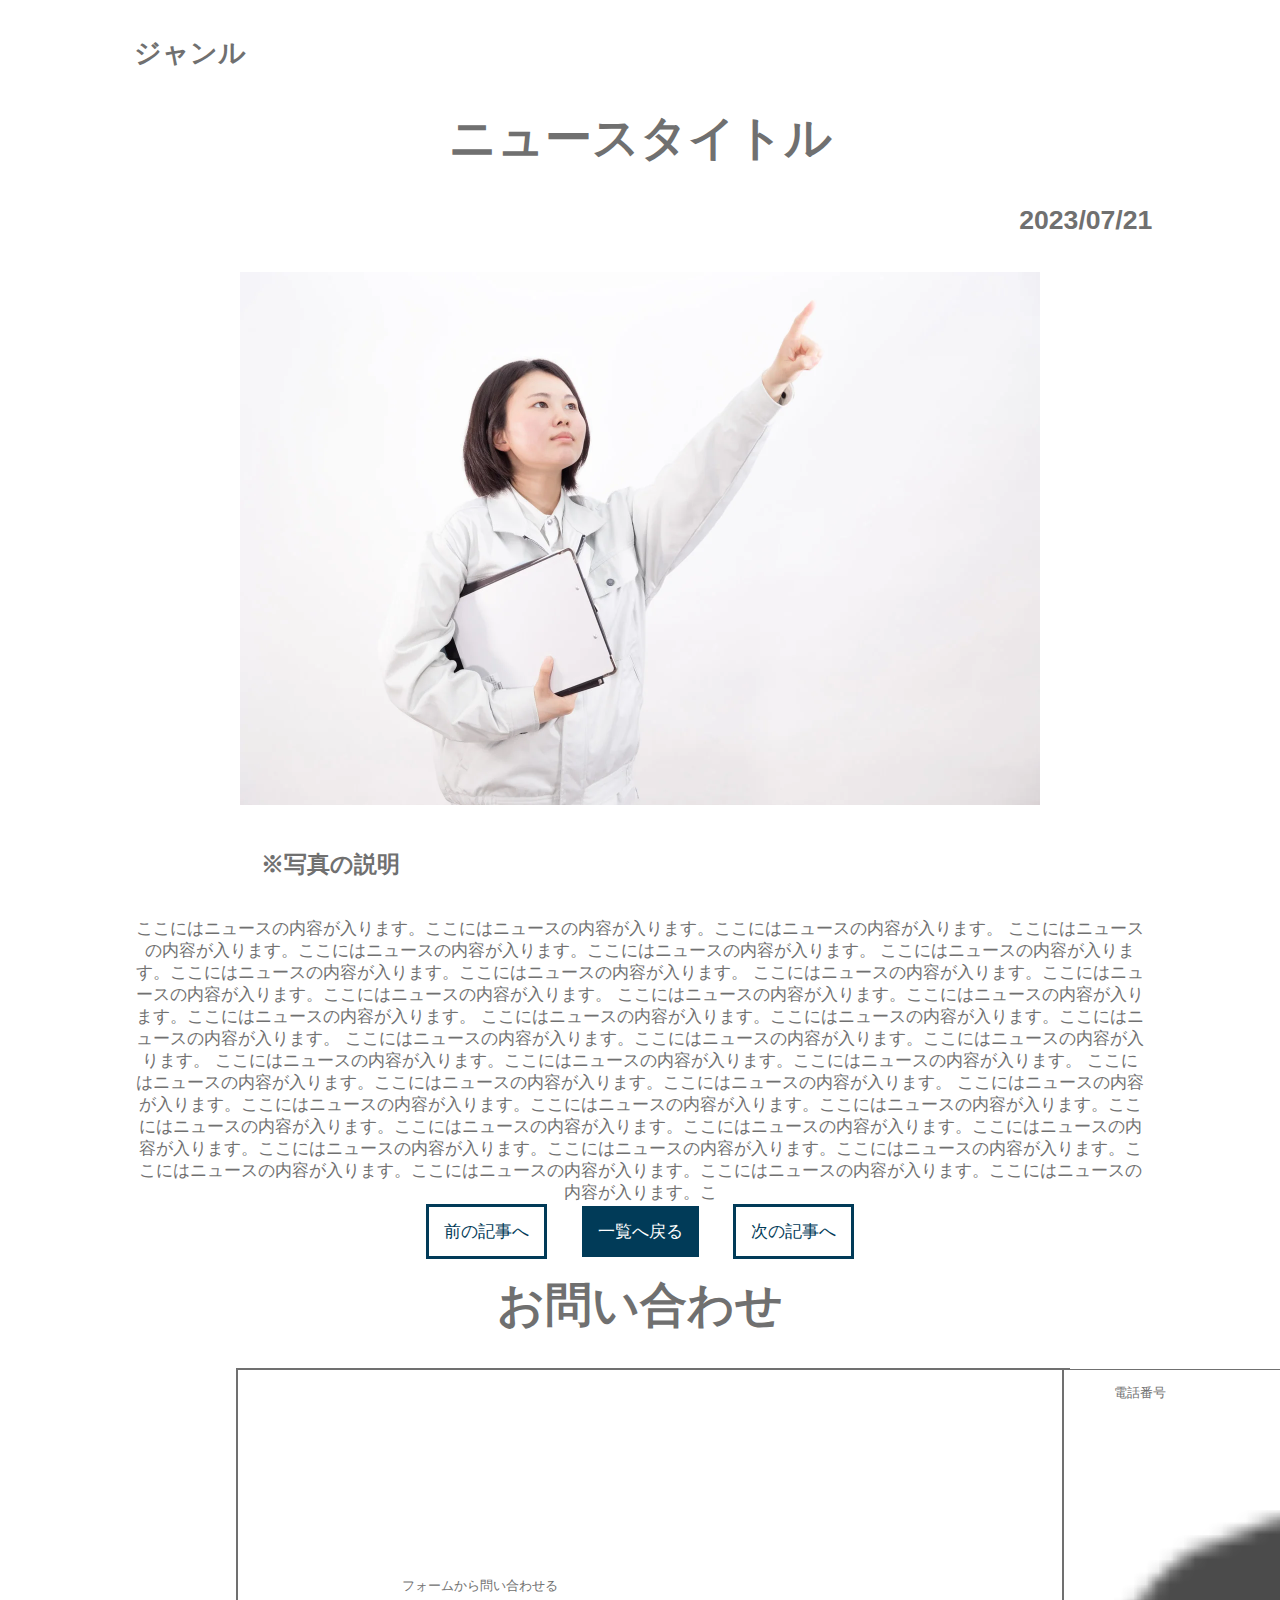
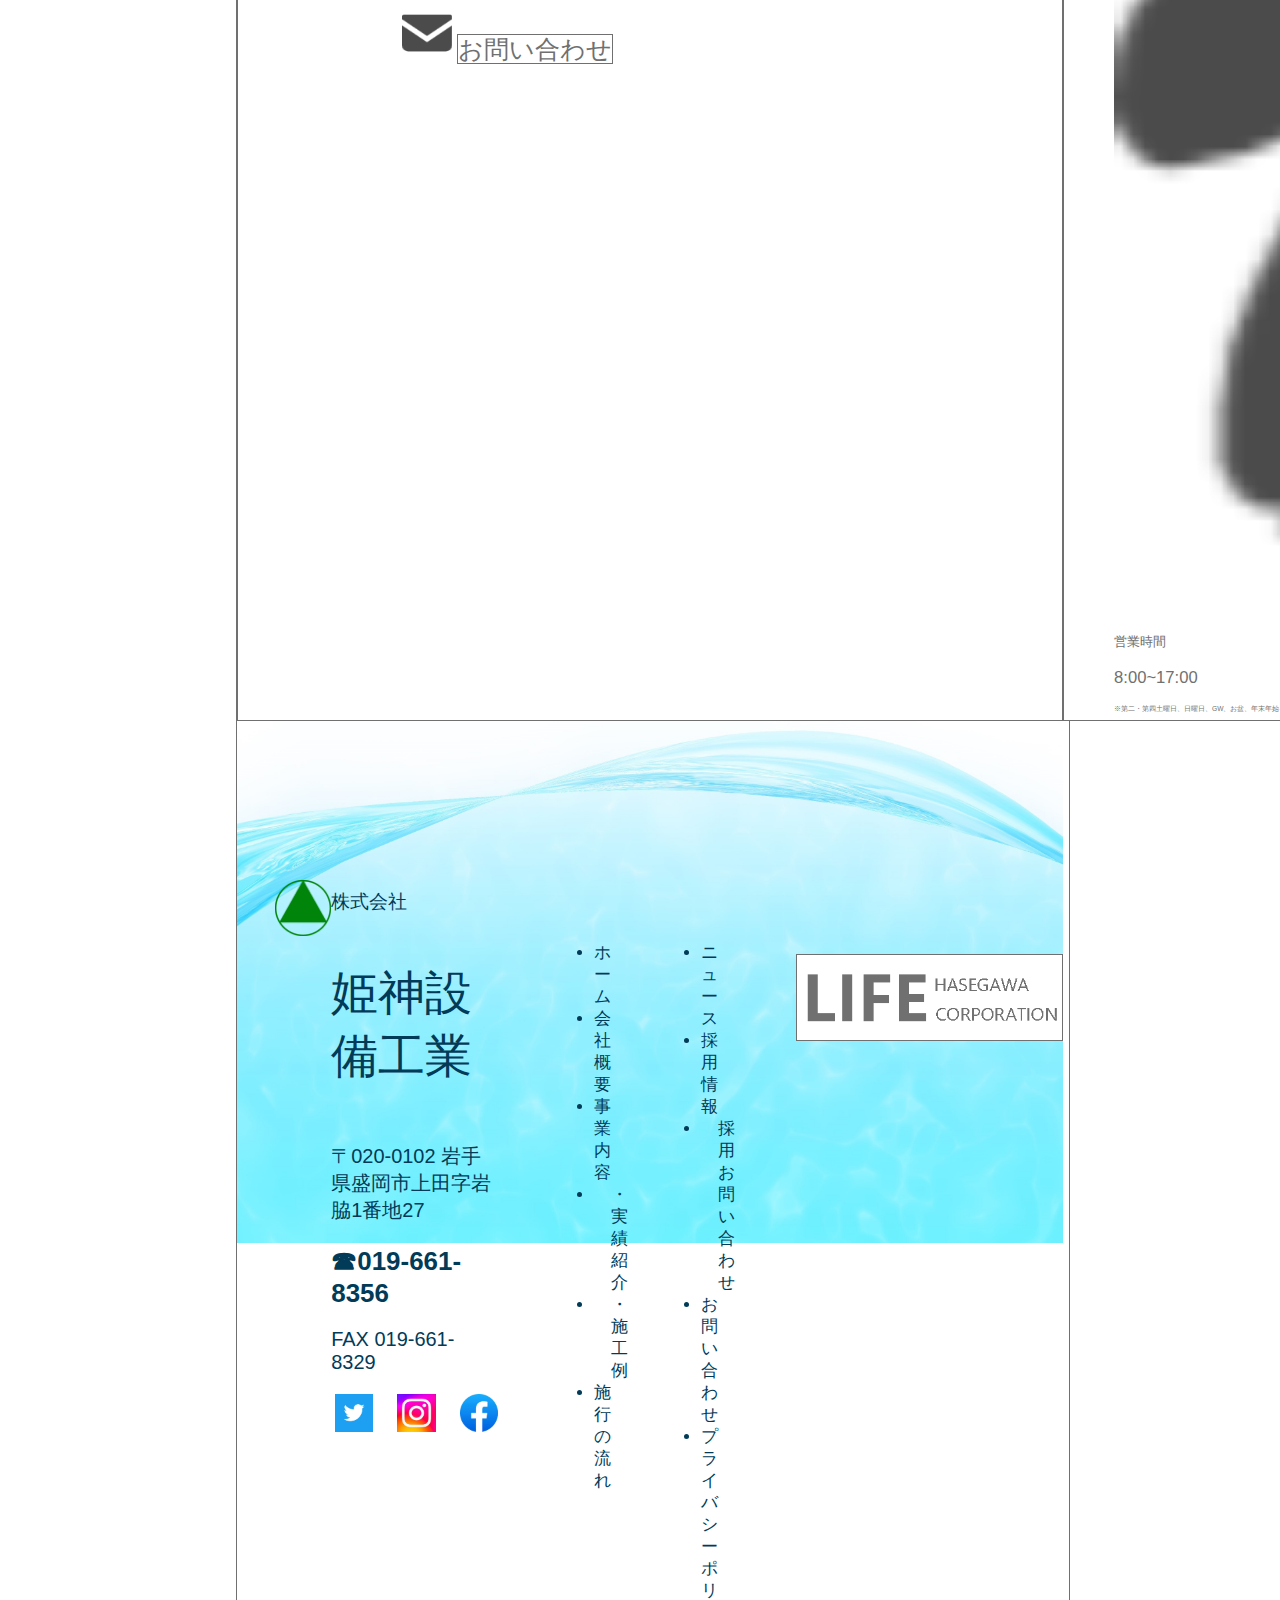
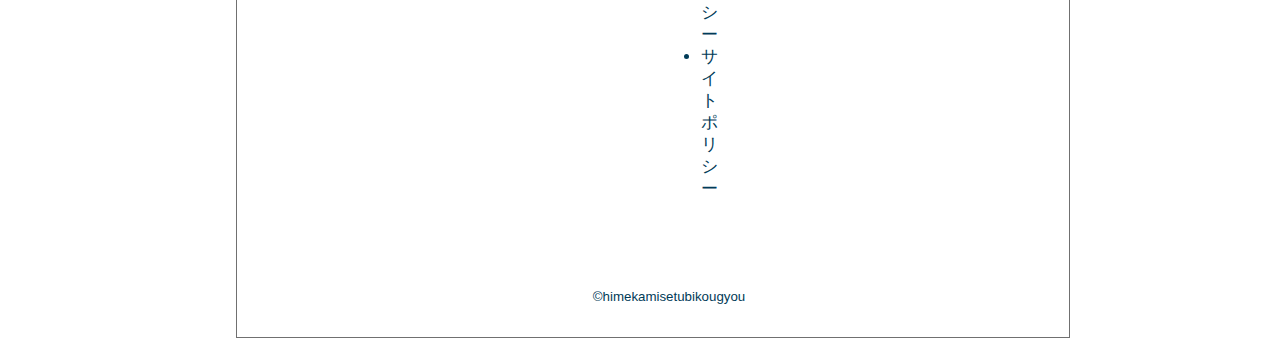
<file: news_detail.html>
<!DOCTYPE html>
<html lang="ja">
<head>
    <meta charset="UTF-8">
    <meta name="viewport" content="width=device-width, initial-scale=1.0">
    <link rel="stylesheet" href="css/style.css">
    <link rel="stylesheet" href="css/news_ditail.css">
    <title>ニュースの詳細</title>
</head>
<body>
    
    <h4 id="category">ジャンル</h4>
    <h1 id="title">ニュースタイトル</h1>
    <h4 id="date">2023/07/21</h4>
    <div id="div-img">
        <img src="images\img\ニュース画像1.webp">
    </div>
    <h5 id="ditail">※写真の説明</h5>
    <p id="article">
        ここにはニュースの内容が入ります。ここにはニュースの内容が入ります。ここにはニュースの内容が入ります。
        ここにはニュースの内容が入ります。ここにはニュースの内容が入ります。ここにはニュースの内容が入ります。
        ここにはニュースの内容が入ります。ここにはニュースの内容が入ります。ここにはニュースの内容が入ります。
        ここにはニュースの内容が入ります。ここにはニュースの内容が入ります。ここにはニュースの内容が入ります。
        ここにはニュースの内容が入ります。ここにはニュースの内容が入ります。ここにはニュースの内容が入ります。
        ここにはニュースの内容が入ります。ここにはニュースの内容が入ります。ここにはニュースの内容が入ります。
        ここにはニュースの内容が入ります。ここにはニュースの内容が入ります。ここにはニュースの内容が入ります。
        ここにはニュースの内容が入ります。ここにはニュースの内容が入ります。ここにはニュースの内容が入ります。
        ここにはニュースの内容が入ります。ここにはニュースの内容が入ります。ここにはニュースの内容が入ります。
        ここにはニュースの内容が入ります。ここにはニュースの内容が入ります。ここにはニュースの内容が入ります。ここにはニュースの内容が入ります。ここにはニュースの内容が入ります。ここにはニュースの内容が入ります。ここにはニュースの内容が入ります。ここにはニュースの内容が入ります。ここにはニュースの内容が入ります。ここにはニュースの内容が入ります。ここにはニュースの内容が入ります。ここにはニュースの内容が入ります。ここにはニュースの内容が入ります。ここにはニュースの内容が入ります。ここにはニュースの内容が入ります。こ
    </p>
    <div id="page-transition">
        <a href="news_detail.html" class="transition">前の記事へ</a>
        <a href="news.html" class="list-transition">一覧へ戻る</a>
        <a href="news_detail.html" class="transition">次の記事へ</a>
    </div>

    <h1 class="con_title">お問い合わせ</h1>
    <div id="con_tel_box">
        <div id="form_box">
            <div class="form_txt">
                <p>フォームから問い合わせる</p>
                <img src="images/img/about/メール.png" alt="メールマーク" id="mail">
            <a href="contact.html" id="con_btn">お問い合わせ</a>
        </div>
    </div>

    <div id="tel_box">
        <div class="tel_txt">
            <p>電話番号</p>
            <img src="images/img/about/プッシュ電話.png" alt="電話マーク" id="phone">
            <p id="tel">019-661-8356</p>
            <p>営業時間</p>
            <p id="time">8:00~17:00</p>
            <p id="ant">※第二・第四土曜日、日曜日、GW、お盆、年末年始を除く</p>
        </div>
    </div>
    <footer id="footer">
        <div class="container">
            <div class="information">
                <div>
                    <img class="logo" src="./images/common/himekami_logo.png" alt="">
                </div>
                <div class="item">
                    <p>株式会社</p>
                    <p>姫神設備工業</p>

                    <p>〒020-0102 岩手県盛岡市上田字岩脇1番地27</p>
                    <a href="#">☎019-661-8356</a>
                    <p>FAX 019-661-8329</p>
                    <div class="sns_icon">
                        <img src="./images/common/twitter.png" alt="">
                        <img src="./images/common/instagram.png" alt="">
                        <img src="./images/common/facebook.png" alt="">
                    </div>
                </div>
            </div>
            <div class="sitemap_1">
                <ul>
                    <li><a>ホーム</a></li>
                    <li><a>会社概要</a></li>
                    <li><a>事業内容</a></li>
                    <li><a>・実績紹介</a></li>
                    <li><a>・施工例</a></li>
                    <li><a>施行の流れ</a></li>
                </ul>
            </div>
            <div class="sitemap_2">
                <ul>
                    <li><a>ニュース</a></li>
                    <li><a>採用情報</a></li>
                    <li><a>採用お問い合わせ</a></li>
                    <li><a>お問い合わせ</a></li>
                    <li><a>プライバシーポリシー</a></li>
                    <li><a>サイトポリシー</a></li>
                </ul>
            </div>
            <div class="company_icon">
                <a><img src="./images/common/hasegawa_logo.png" alt=""></a>
            </div>
        </div>
        <div class="copy"><p>©himekamisetubikougyou</p></div>
    </footer>


    <script src="./js/header.js"></script>
</body>
</html>
</file>
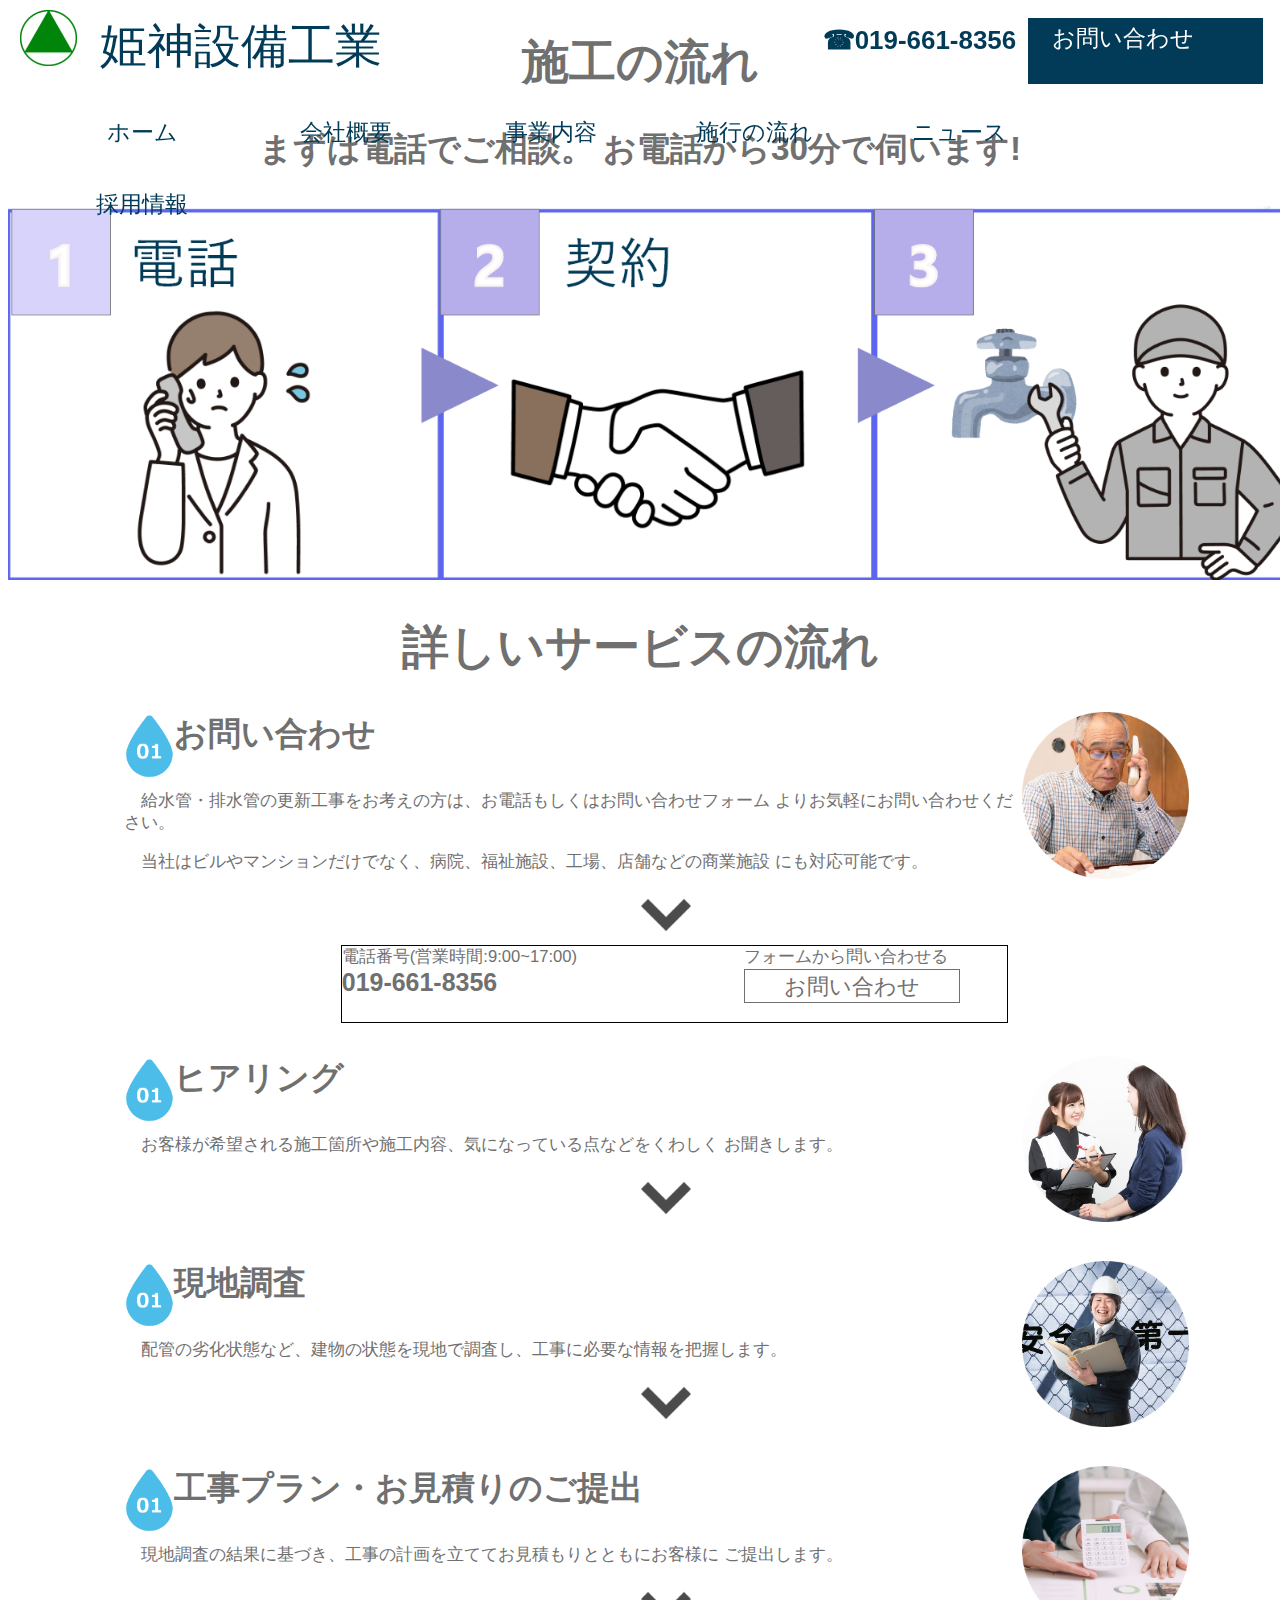
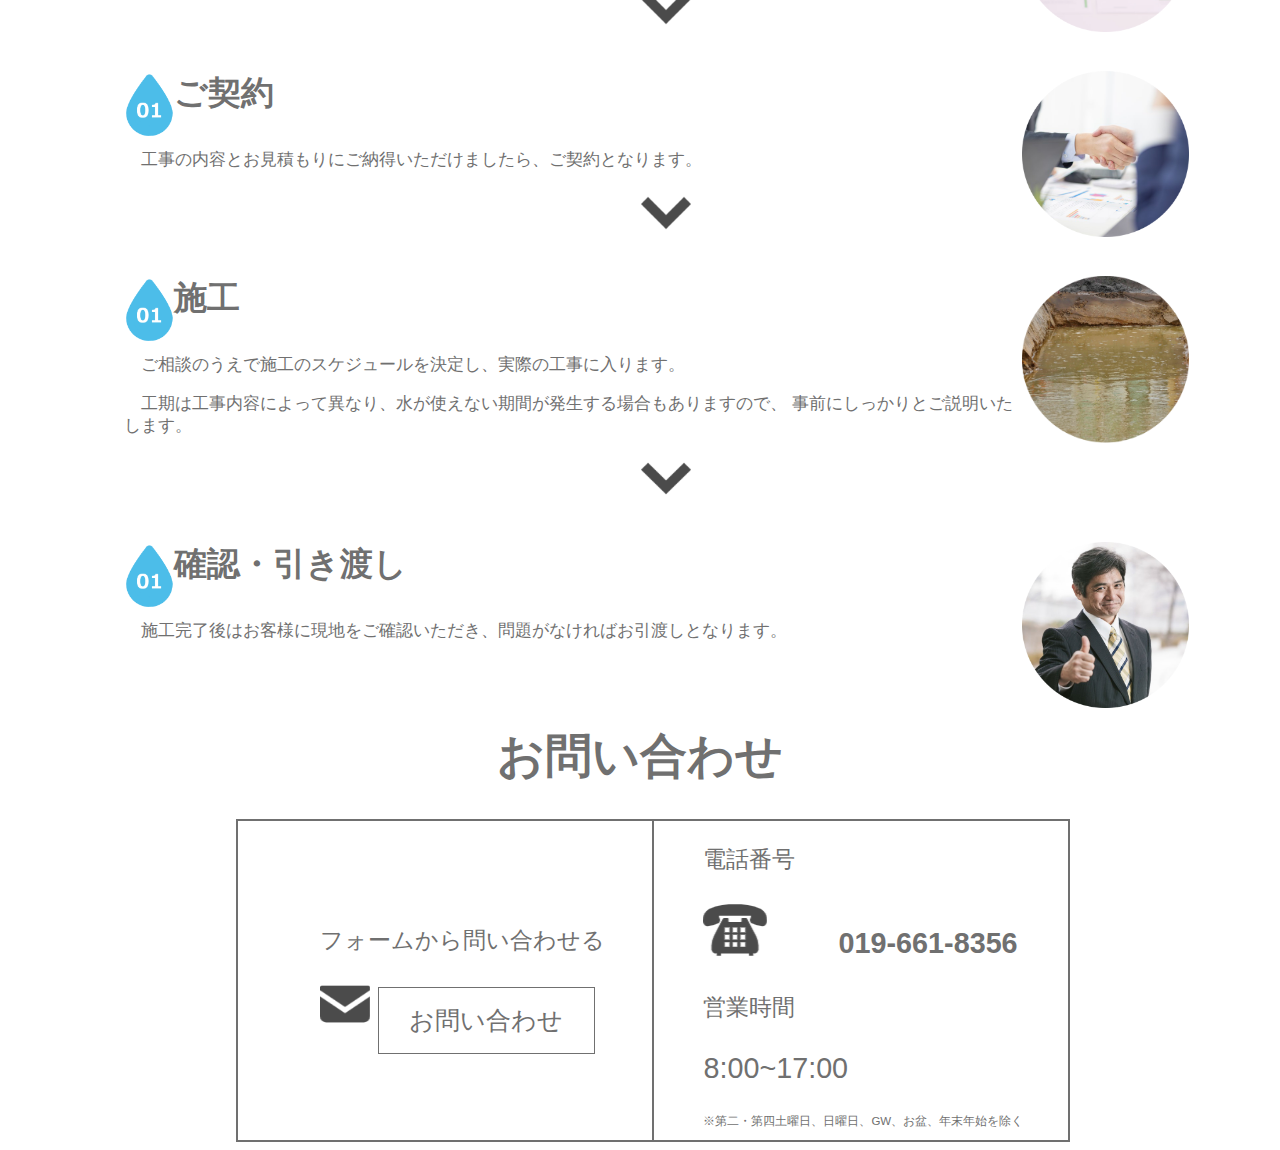
<file: work_flow.html>
<!DOCTYPE html>
<html lang="en">
<head>
    <meta charset="UTF-8">
    <meta name="viewport" content="width=device-width, initial-scale=1.0">
    <link rel="stylesheet" href="css/style.css">
    <link rel="stylesheet" href="css/work_flow.css">
    <title>施工の流れ</title>
</head>
<body id="work_flow">
        <header id="header">
            <div class="header_upper_side">
                <div class="logo"><img src="./images/common/himekami_logo.png" alt="logo"></div>
                <div class="upper_left">
                    <a class="company_name" href="index.html">姫神設備工業</a>
                </div>
                <div class="upper_right">
                    <a class="tell" href="tel:#">☎019-661-8356</a>
                    <a class="inquiry_button" href="contact.html">お問い合わせ</a>
                </div>
            </div>
            
            <nav class="header_under_side">
                <ul class="menu">
                    <li class="main_list"><a href="index.html">ホーム</a></li>
                    <li class="main_list">
                        <a href="box.html">会社概要</a>
                        <ul>
                            <li class="sub_list"><a href="#">社員紹介</a></li>
                        </ul>
                    </li>
                    <li class="main_list">
                        <a href="project.html">事業内容</a>
                        <ul>
                            <li class="sub_list"><a href="#">実績紹介</a></li>
                            <li class="sub_list"><a href="#">施工例</a></li>
                        </ul>
                    </li>
                    <li class="main_list"><a href="work_flow.html">施行の流れ</a></li>
                    <li class="main_list"><a href="news.html">ニュース</a></li>
                    <li class="main_list">
                        <a href="#">採用情報</a>
                        <ul>
                            <li class="sub_list"><a href="#">採用お問い合わせ</a></li>
                        </ul>
                    </li>
                </ul>
            </nav>
        </header>

    <h1 class="title">施工の流れ</h1>
    <h3 id="Desc">まずは電話でご相談。 お電話から30分で伺います!</h3>
    <img src="images/img/work_flow/流れ.png" alt="施工の流れの図" id="flow_img">
    <h1 class="flow_title">詳しいサービスの流れ</h1>

    <div class="service">
        <img src="images/img/work_flow/水滴1.png" alt="水滴1" class="water">
        <img src="images/img/work_flow/電話 丸.png" alt="お問い合わせ" class="circle">
        <h3 id="con_title">お問い合わせ</h3>
        <p>　給水管・排水管の更新工事をお考えの方は、お電話もしくはお問い合わせフォーム
            よりお気軽にお問い合わせください。</p>
        <p>　当社はビルやマンションだけでなく、病院、福祉施設、工場、店舗などの商業施設
            にも対応可能です。</p>
        <img src="images/img/work_flow/矢印下.png" alt="下矢印" class="allow">
        <div class="contel_box">
            <div id="tel_box2">
                <p id="tel_txt2">電話番号(営業時間:9:00~17:00)</p>
                <p id="tel2">019-661-8356</p>
            </div>
            <div id="con_box">
                <p id="form_txt2">フォームから問い合わせる</p>
                <button id="con_btn2">お問い合わせ</button>
            </div>
        </div>
    </div>

    <div class="service">
        <img src="images/img/work_flow/水滴1.png" alt="水滴1" class="water">
        <img src="images/img/work_flow/話 丸.png" alt="ヒアリング" class="circle">
        <h3>ヒアリング</h3>
        <p>　お客様が希望される施工箇所や施工内容、気になっている点などをくわしく
            お聞きします。</p>
        <img src="images/img/work_flow/矢印下.png" alt="下矢印" class="allow">
    </div>

    <div class="service">
        <img src="images/img/work_flow/水滴1.png" alt="水滴1" class="water">
        <img src="images/img/work_flow/現地調査 丸.png" alt="現地調査" class="circle">
        <h3>現地調査</h3>
        <p>　配管の劣化状態など、建物の状態を現地で調査し、工事に必要な情報を把握します。</p>
        <img src="images/img/work_flow/矢印下.png" alt="下矢印" class="allow">
    </div>

    <div class="service">
        <img src="images/img/work_flow/水滴1.png" alt="水滴1" class="water">
        <img src="images/img/work_flow/見積もり 丸.png" alt="見積もり" class="circle">
        <h3>工事プラン・お見積りのご提出</h3>
        <p>　現地調査の結果に基づき、工事の計画を立ててお見積もりとともにお客様に
            ご提出します。</p>
        <img src="images/img/work_flow/矢印下.png" alt="下矢印" class="allow">
    </div>
    

    <div class="service">
        <img src="images/img/work_flow/水滴1.png" alt="水滴1" class="water">
        <img src="images/img/work_flow/契約 丸.png" alt="契約" class="circle">
        <h3>ご契約</h3>
        <p>　工事の内容とお見積もりにご納得いただけましたら、ご契約となります。</p>
        <img src="images/img/work_flow/矢印下.png" alt="下矢印" class="allow">
    </div>

    <div class="service">
        <img src="images/img/work_flow/水滴1.png" alt="水滴1" class="water">
        <img src="images/img/work_flow/施工 丸.png" alt="施工" class="circle">
        <h3>施工</h3>
        <p>　ご相談のうえで施工のスケジュールを決定し、実際の工事に入ります。</p>
        <p>　工期は工事内容によって異なり、水が使えない期間が発生する場合もありますので、
            事前にしっかりとご説明いたします。</p>
        <img src="images/img/work_flow/矢印下.png" alt="下矢印" class="allow">
    </div>

    <div class="service" id="service_last">
        <img src="images/img/work_flow/水滴1.png" alt="水滴1" class="water">
        <img src="images/img/work_flow/確認 丸.png" alt="確認" class="circle">
        <h3>確認・引き渡し</h3>
        <p>　施工完了後はお客様に現地をご確認いただき、問題がなければお引渡しとなります。</p>
    </div>

    <h1 class="con_title">お問い合わせ</h1>
    <div id="con_tel_box">
        <div id="form_box">
            <div class="form_txt">
                <p>フォームから問い合わせる</p>
                <img src="images/img/about/メール.png" alt="メールマーク" id="mail">
                <button id="con_btn">お問い合わせ</button>
            </div>
        </div>
        <div id="tel_box">
            <div class="tel_txt">
                <p>電話番号</p>
                <img src="images/img/about/プッシュ電話.png" alt="電話マーク" id="phone">
                <p id="tel">019-661-8356</p>
                <p>営業時間</p>
                <p id="time">8:00~17:00</p>
                <p id="ant">※第二・第四土曜日、日曜日、GW、お盆、年末年始を除く</p>
            </div>
        </div>
    </div>
</body>
</html>
</file>
<file: css/style.css>
@charset "utf-8";
/* CSS Document */
/* 共通部分 */
/* ---変数--- */
:root {
    --color_title: #013B58;
    --color_bg: #FFFFFF;
    --color_blue_light1: #B8E8F9;
    --color_blue_light2: #EAF8FD;
    --color_drop: #4CBDE9;
    --color_button: #FEEAB3;
    --color_purple: #D8D3FA;
    --color_logo: #008409;
    --color_body: #707070;
    /* 70 */
    --font_size_1: 2.8rem;
    /* 60 */
    --font_size_2: 2.4rem;
    /* 50 */
    --font_size_3: 2rem;
    /* 40 */
    --font_size_4: 1.6rem;
    /* 35 */
    --font_size_5: 1.4rem;
    /* 25 */
    --font_size_p: 1rem;

    --font_family_HG: " ", serif;

    --breakPoint_xs: 320;
    --breakPoint_s: 480;
    --breakPoint_m: 768; 
    --breakPoint_l: 1024px; 


}

/* --------- */
html {
    /* font-size: 25px; */
    font-size: 1.3vw;
    font-family: 'Sawarabi Gothic', sans-serif;
}

@media screen and (max-width: 480px) {
    html {
        font-size: 2.5vw;
    }
}

h1{
    font-size: 2.8rem;
}
h2{
    font-size: 2.4rem;
}
h3{
    font-size: 2rem;
}
h4{
    font-size: 1.6rem;
}
h5{
    font-size: 1.4rem;
}
p{
    font-size: 1rem;
}
body{
    color: #707070;
}


/* --共通部分ここまで-- */

/* --header-- */
/* indexのみ */
.index_header {
    width: 100vw;
    height: 67.4vh;
    background-image: url(../images/bg/top_upper_background.jpg);
    background-repeat: no-repeat;
    background-position: center;
    background-size: cover;
}

@media screen and (max-width: 480px) {
    .index_header {
        height: 22.6vh;
    }
}
/* indexのみ end */

#header {
    width: 100vw;
    position: fixed;
    top: 0;
    left: 0;
    z-index: 10;
    color: var(--color_title);
}

#header .header_upper_side {
    height: 10vh;
    display: flex;
}

#header .logo {
    padding-top: 1.1vh;
    padding-bottom: 1vh;
    padding-left: 1.6vw;
    padding-right: 0.6vw;
}

#header img {
    width: 4.4vw;
    /* height: 86px; */
}

#header .upper_left {
    padding-top: 1.7vh;
    padding-bottom: 1.7vh;
    padding-left: 1.2vw;
}


#header .company_name {
    font-family: var(--font_family_HG);
    font-size: 2.84rem;

}

#header .upper_right {
    display: flex;
    margin: 0 0 0 auto;
    padding-top: 2vh;
    padding-bottom: 1.9vh;
    padding-right: 1.3vw;
}

#header .tell {
    font-size: 1.56rem;
    font-weight: bold;
    padding-top: 0.8vh;
    padding-right: 1.3vh;
}

#header .inquiry_button {
    width: 14.7vw;
    height: 6.1vh;
    color: var(--color_bg);
    font-size: var(--font_size_5);
    background-color: var(--color_title);
    padding-top: 0.6vh;
    padding-bottom: 0.6vh;
    padding-left: 1.9vw;
    padding-right: 1.8vw;
}

#header .inquiry_button:hover {
    color: var(--color_title);
    background-color: var(--color_bg);
    border: 3px solid var(--color_title);
    padding-left: 1.9vw;
    padding-right: 0;
}

/* --サブメニュー機能 */
#header .menu {
	list-style-type: none;

}
#header .menu > li {
	display: inline-block;
	/* border-bottom: 3px solid var(--color_title); */
	position: relative;
}
#header .menu > li > ul {
	display: none;
}
#header .menu > li:hover ul {
	display: block;
	position: absolute;
	padding: 0;
	margin: 0;
	/* top:1.5em; */
	/* left:0; */
	list-style-type: none;
	/* border:1px solid gray; */
}
/* --サブメニュー機能 END */
#header .menu {
    padding-left: 3.3vw;
    padding-right: 3.3vw;
    margin-bottom: 0.9vh;
}

#header .main_list {
    width: 14.8vw;
    height: 6.4vh;
    text-align: center;
    font-size: var(--font_size_5);
    padding-top: 1.2vh;
    padding-bottom: 0.3vh;
    padding-left: 0.4vw;
    padding-right: 0.4vw;
}

#header .main_list:hover {
	border-bottom: 3px solid var(--color_title);
}

#header .sub_list {
    width: 14.8vw;
    /* height: 69.5px; */
    text-align: center;
    font-size: 1.28rem;
    margin-top: 2.2vh;
    padding-bottom: 0.3vh;
    padding-left: 0.4vw;
    padding-right: 0.4vw;
}

/* indexのみ */
#index .header_images {
    width: 100vw;
    padding-top: 17.6vh;
}

#index .header_images img {
    width: 100vw;
    height: 49.7vh;
    object-fit: contain;
}

@media screen and (max-width: 480px) {
    #index .header_images {
        padding-top: 5.3vh;
    }
    
    #index .header_images img {
        height: 17.2vh;
    }
}
/* indexのみ end */

/* header 背景色の変化 */
/* スクロールして「scroll-navクラス」がついたときのヘッダーデザイン */
#header.scroll-nav {
    /* 背景を白にする */
    background: var(--color_bg);
    /* コンテンツの背景が白でもナビゲーションだと分かりやすいように影をつける */
    box-shadow: 0 0.5rem 1rem rgba(0, 0, 0, 0.1);
}

/* 拝啓画像 */
.main {
    background-image: url(../images/bg/background.png);
    background-repeat: round;
    object-fit: cover;
    /* width: 100vw; */
    z-index: -10;
}

/* --footer-- */
#footer {
    color: var(--color_title);
    padding-top: 16.4vh;
    padding-left: 3vw;    
    background-image: url(../images/bg/423371.jpg);
    z-index: 1;
    /* width: 100vw; */
    background-size: 100vw 58vh;
    /* height: 449px; */
    background-repeat: no-repeat;
    object-fit: contain;
    object-position: bottom;
}

#footer .container {
    display: flex;
    padding-bottom: 6.6vh;
}

#footer .container .information {
    display: flex;
}

#footer .logo {
    width: 4.4vw;
    /* height: 86px; */
    margin-top: 1.2vh;
}

#footer .container .information .item p:nth-child(1),
#footer .container .information .item p:nth-child(2) {
    font-family: var(--font_family_HG);
}

#footer .container .information .item p:nth-child(1) {
    font-size: 1.16rem;
}

#footer .container .information .item p:nth-child(2) {
    font-size: 2.84rem;
    padding-bottom: 0.8vh;
}

#footer .container .information .item a {
    font-size: 1.56rem;
    font-weight: bold;
}

#footer .container .information .item p:nth-child(3),
#footer .container .information .item p:nth-child(5) {
    font-size: 1.2rem;
}

#footer .container .information .item .sns_icon {
    display: flex;
    padding-left: 0.3vw;
}

#footer .container .information .item .sns_icon img {
    width: 3vw;
    /* height: 59px; */
}

#footer .container .information .item .sns_icon img:nth-child(2) {
    margin-left: 1.875vw;
    margin-right: 1.875vw;
}

#footer .container .sitemap_1 {
    padding-top: 6.3vh;
    padding-left: 4.375vw;
}

#footer .container .sitemap_1 li:nth-child(4),
#footer .container .sitemap_1 li:nth-child(5) {
    padding-left: 1.3vw;
}

#footer .container .sitemap_2 {
    padding-top: 6.3vh;
    padding-left: 2.6vw;
    padding-right: 4.8vw;
}

#footer .container .sitemap_2 li:nth-child(3) {
    padding-left: 1.3vw;
}

#footer .container .company_icon {
    padding-top: 9.5vh;
}

#footer .container .company_icon img {
    width: 20.7vw;
    /* height: 127px; */
    border: 1px solid var(--color_body);
}

#footer .copy {
    text-align: center;
    padding-bottom: 2.1vh;
}

/* --パンくずリスト-- */
#breadcrumb {
    margin-top: 2.2vh;
    margin-left: 2vw;
    list-style: none;
}

#breadcrumb li {
  display: inline;/*横に並ぶように*/
}

#breadcrumb li:after {
  /* >を表示*/
  content: '>';
  color: var(--color_body);
}

#breadcrumb li:last-child:after {
  content: '';
}

#breadcrumb li a {
  color: var(--color_body);
}

/* --パンくずリストend-- */
</file>
<file: css/about.css>
@charset "UTF-8";
/* CSS Document */
div{
    font-size: 120%;
}
#about .title{
    text-align: center;
}
#box{
    display: grid;
    grid-template-rows: 2%;
    grid-template-columns:30% 30%;
}
#box div{
    border-bottom: 1px solid #000000;
}
#box div:nth-child(2n+13) {
    grid-column-start: 2;
    grid-column-end: 4;
}
#box #img{
    grid-column-start: 3;
    grid-column-end: 4;
    grid-row-start:1;
    grid-row-end:6;
}
#box #img #himekami{
    width:31rem;
    height:25rem;
}
#box #iwate{
    width: 25rem;
    height: 30rem;
}
#box #enkaku{
    width: 55rem;
    height: 30rem;
}
#about iframe{
    width: 50rem;
    margin-left: 65%;
    margin-bottom: 5rem;
}
/* 従業員紹介 */
#about .emp_title{
    text-align: center;
}
#about .enp_box{
    float: left;
    border: #000000 solid 1px;
    width: 24%;
    background-color: white;
    margin-left: 4rem;
    margin-right: 3rem;
    margin-bottom: 5rem;
}
/* #about #emp_box1{
    margin: 0 0 2rem 2rem;
}
#about #emp_box2{
    margin: 0 10% 3% 10%;
}
#about #emp_box3{
    margin: 0 3% 3% 0;
} */
#about .enp_box p{
    text-align: center;
}
#about .enp_box img{
    margin: 5% 15% 0 15%;
    width: 70%;
    height: 70%;
}

#about .con_title{
    text-align: center;
}
#about #con_tel_box{
    display: grid;
    grid-template-columns: 2fr 2fr;
    border: #707070 solid 1px;
    width: 50rem;
    margin-left: 18%;
}
#con_tel_box p{
    font-size: 80%;
}
#con_btn{
    width: 13rem;
    height: 4rem;
    background-color: white;
    border: #707070 1px solid;
    font-size: 1.5rem;
    color: #707070;
}
#about #form_box{
    border: #707070 solid 1px;
    background-color: white;
}
#about #tel_box{
    display: grid;
    border: #707070 solid 1px;
    background-color: white;
}
.form_txt{
    width: 80%;
    margin-left: 20%;
    margin-top: 25%;
}
.form_txt #mail{
    width: 3rem;
    height: 3rem;
}
.tel_txt{
    margin-left: 3rem;
}
.tel_txt #tel{
    font-size: 100%;
   font-weight: bold;
   margin-right: 3rem;
}
.tel_txt #time{
    font-size: 100%;
}
.tel_txt #ant{
    font-size: 40%;
}
a{
    color:inherit;
    text-decoration:none;
}
</file>
<file: css/contact.css>
@charset "utf-8";

.inquiry{
    background-color: #FFFFFF;
    text-align: center
}

.inquiry_info{
    background-color: aliceblue;
    margin: 3rem 10rem;
    padding: 1rem;
    border: 1px solid #000;
}

#question{
    font-size: 1.6em;
    color: #FFFFFF;
    background-color: #013B58;
    padding: 20px 50px;
}

#cofirm_botton{
    font-size: 1.6em;
    background-color: #FEEAB3;
    width: 200px;
    height:70px;
    margin-left: 40%;
    margin-bottom: 5%;
}

#contact-form{
    margin: 5% 20%;
}
form{
    border: 1px solid #000;
}
  
form dl dt{
    width: 250px;
    float:left;
    clear:both;
}

dt{
    font-size: 1.6em;
    margin-left: 20%;
}

form dl dd{
    padding:10px 0;
    justify-content: center;
}

input{
    width: 40%;
    height: 20px;
}

textarea{
    width: 40%;
    height: 200px;
}

a{
    color:inherit;
    text-decoration:none;
}

.con_title{
    text-align: center;
}
#con_tel_box{
    display: grid;
    grid-template-columns: 2fr 2fr;
    border: #707070 solid 1px;
    width: 50rem;
    margin-left: 23%;
}
#con_tel_box p{
    font-size: 80%;
}
#con_btn{
    width: 13rem;
    height: 4rem;
    background-color: white;
    border: #707070 1px solid;
    font-size: 1.5rem;
    color: #707070;
}
#form_box{
    border: #707070 solid 1px;
    background-color: white;
}
#tel_box{
    display: grid;
    border: #707070 solid 1px;
    background-color: white;
}
.form_txt{
    width: 80%;
    margin-left: 20%;
    margin-top: 25%;
}
.form_txt #mail{
    width: 3rem;
    height: 3rem;
}
.tel_txt{
    margin-left: 3rem;
}
.tel_txt #tel{
    float: right;
    font-size: 100%;
   font-weight: bold;
   margin-right: 3rem;
}
.tel_txt #time{
    font-size: 100%;
}
.tel_txt #ant{
    font-size: 40%;
}
</file>
<file: css/FAQ.css>
@charset "utf-8";

.question{
    text-align: center;
}

.inquiry{
    background-color: #FFFFFF;
    text-align: center
}

.box {
    padding: 0.5em 1em;
    margin: 2em 10em;
    font-weight: bold;
    border: solid 3px #000000;
}
.box p {
    margin: 0; 
    padding: 0;
}
.con_title{
    text-align: center;
}
#con_tel_box{
    display: grid;
    grid-template-columns: 2fr 2fr;
    border: #707070 solid 1px;
    width: 50rem;
    margin-left: 18%;
}
#con_tel_box p{
    font-size: 80%;
}
#con_btn{
    width: 13rem;
    height: 4rem;
    background-color: white;
    border: #707070 1px solid;
    font-size: 1.5rem;
    color: #707070;
}
#form_box{
    border: #707070 solid 1px;
    background-color: white;
}
#tel_box{
    display: grid;
    border: #707070 solid 1px;
    background-color: white;
}
.form_txt{
    width: 80%;
    margin-left: 20%;
    margin-top: 25%;
}
.form_txt #mail{
    width: 3rem;
    height: 3rem;
}
.tel_txt{
    margin-left: 3rem;
}
.tel_txt #tel{
    float: right;
    font-size: 100%;
   font-weight: bold;
   margin-right: 3rem;
}
.tel_txt #time{
    font-size: 100%;
}
.tel_txt #ant{
    font-size: 40%;
}
a{
    color:inherit;
    text-decoration:none;
}
</file>
<file: css/news.css>
@charset "utf-8";
h1{
    text-align: center;
}

#div-link{
    display: flex;
    justify-content: center;
}

#pegelink{
    display: flex;
    list-style: none;
}

.link{
    display: block;
    width: 250px;
    padding: 15px 0;
    text-decoration: none;
    color: #000;
    text-align: center;
    border: 1px solid #000000;
}

#pulldown{
    margin-left: 90%;
    padding: 10px;
}

img{
    width: 340px;
    height: 190px;
}

.newsbox{
    display: flex;
    background-color: aliceblue;
    margin: 20px;
}

.newsbox div{
    margin: 20px;
}

a{
    color:inherit;
    text-decoration:none;
}
</file>
<file: css/news_ditail.css>
@charset "utf-8";
#category{
    margin-left: 10%;
}
#title{
    text-align: center;
}
#date{
    margin-left: 80%;
}
#article{
    text-align: center;
    margin-left: 10%;
    margin-right: 10%;
}
#page-transition{
    text-align: center;
}
.transition{
    color: #013B58;
    border: 3px solid #013B58;
    padding: 15px;
}
.list-transition{
    color: #ffffff;
    background-color: #013B58;
    border: 1px solid #013B58;
    padding: 15px;
    margin: 30px;
}
#ditail{
    margin-left: 20%;
}
#div-img{
    text-align: center;
}
img{
    width: 800px;
    height: auto;
}
a{
    color:inherit;
    text-decoration:none;
}
.con_title{
    text-align: center;
}
#con_tel_box{
    display: grid;
    grid-template-columns: 2fr 2fr;
    border: #707070 solid 1px;
    width: 50rem;
    margin-left: 18%;
}
#con_tel_box p{
    font-size: 80%;
}
#con_btn{
    width: 13rem;
    height: 4rem;
    background-color: white;
    border: #707070 1px solid;
    font-size: 1.5rem;
    color: #707070;
}
#form_box{
    border: #707070 solid 1px;
    background-color: white;
}
#tel_box{
    display: grid;
    border: #707070 solid 1px;
    background-color: white;
}
.form_txt{
    width: 80%;
    margin-left: 20%;
    margin-top: 25%;
}
.form_txt #mail{
    width: 3rem;
    height: 3rem;
}
.tel_txt{
    margin-left: 3rem;
}
.tel_txt #tel{
    float: right;
    font-size: 100%;
   font-weight: bold;
   margin-right: 3rem;
}
.tel_txt #time{
    font-size: 100%;
}
.tel_txt #ant{
    font-size: 40%;
}
</file>
<file: css/work_flow.css>
@charset "UTF-8";
/* CSS Document */
div{
    font-size: 120%;
}
.title{
    text-align: center;
}
#Desc{
    text-align: center;
}
#flow_img{
    width: 78rem;
}
.service{
    margin-left: 7rem;
}
.flow_title{
    text-align: center;
}
.water{
    width: 3rem;
    float: left;
}
.circle{
    width: 10rem;
    float:right;
    margin-right: 5rem;
}
.allow{
    width: 3rem;
    margin-left: 45%;
}
#service_last{
    margin-bottom: 5rem;
}
.contel_box{
    border: 1px solid #000;
    width: 40rem;
    margin-left: 13rem;
    display: flex;
}
#tel_box2{
    margin-right: 10rem;
}
#tel_txt2{
    margin-bottom: 0%;
    margin-top: 0%;
}
#tel2{
    font-weight: bold;
    font-size: 1.5rem;
    margin-top: 0%;
}
#form_txt2{
    margin-top: 0%;
    margin-bottom: 0%;
}
#con_btn2{
    width: 13rem;
    height: 2rem;
    background-color: white;
    border: #707070 1px solid;
    font-size: 1.3rem;
    color: #707070;
    margin-bottom: 1%;
}

.con_title{
    text-align: center;
}
#con_tel_box{
    display: grid;
    grid-template-columns: 2fr 2fr;
    border: #707070 solid 1px;
    width: 50rem;
    margin-left: 18%;
}
#con_tel_box p{
    font-size: 80%;
}
#con_btn{
    width: 13rem;
    height: 4rem;
    background-color: white;
    border: #707070 1px solid;
    font-size: 1.5rem;
    color: #707070;
}
#form_box{
    border: #707070 solid 1px;
    background-color: white;
}
#tel_box{
    display: grid;
    border: #707070 solid 1px;
    background-color: white;
}
.form_txt{
    width: 80%;
    margin-left: 20%;
    margin-top: 25%;
}
.form_txt #mail{
    width: 3rem;
    height: 3rem;
}
.tel_txt{
    margin-left: 3rem;
}
.tel_txt #tel{
    float: right;
    font-size: 100%;
   font-weight: bold;
   margin-right: 3rem;
}
.tel_txt #time{
    font-size: 100%;
}
.tel_txt #ant{
    font-size: 40%;
}
a{
    color:inherit;
    text-decoration:none;
}
</file>
